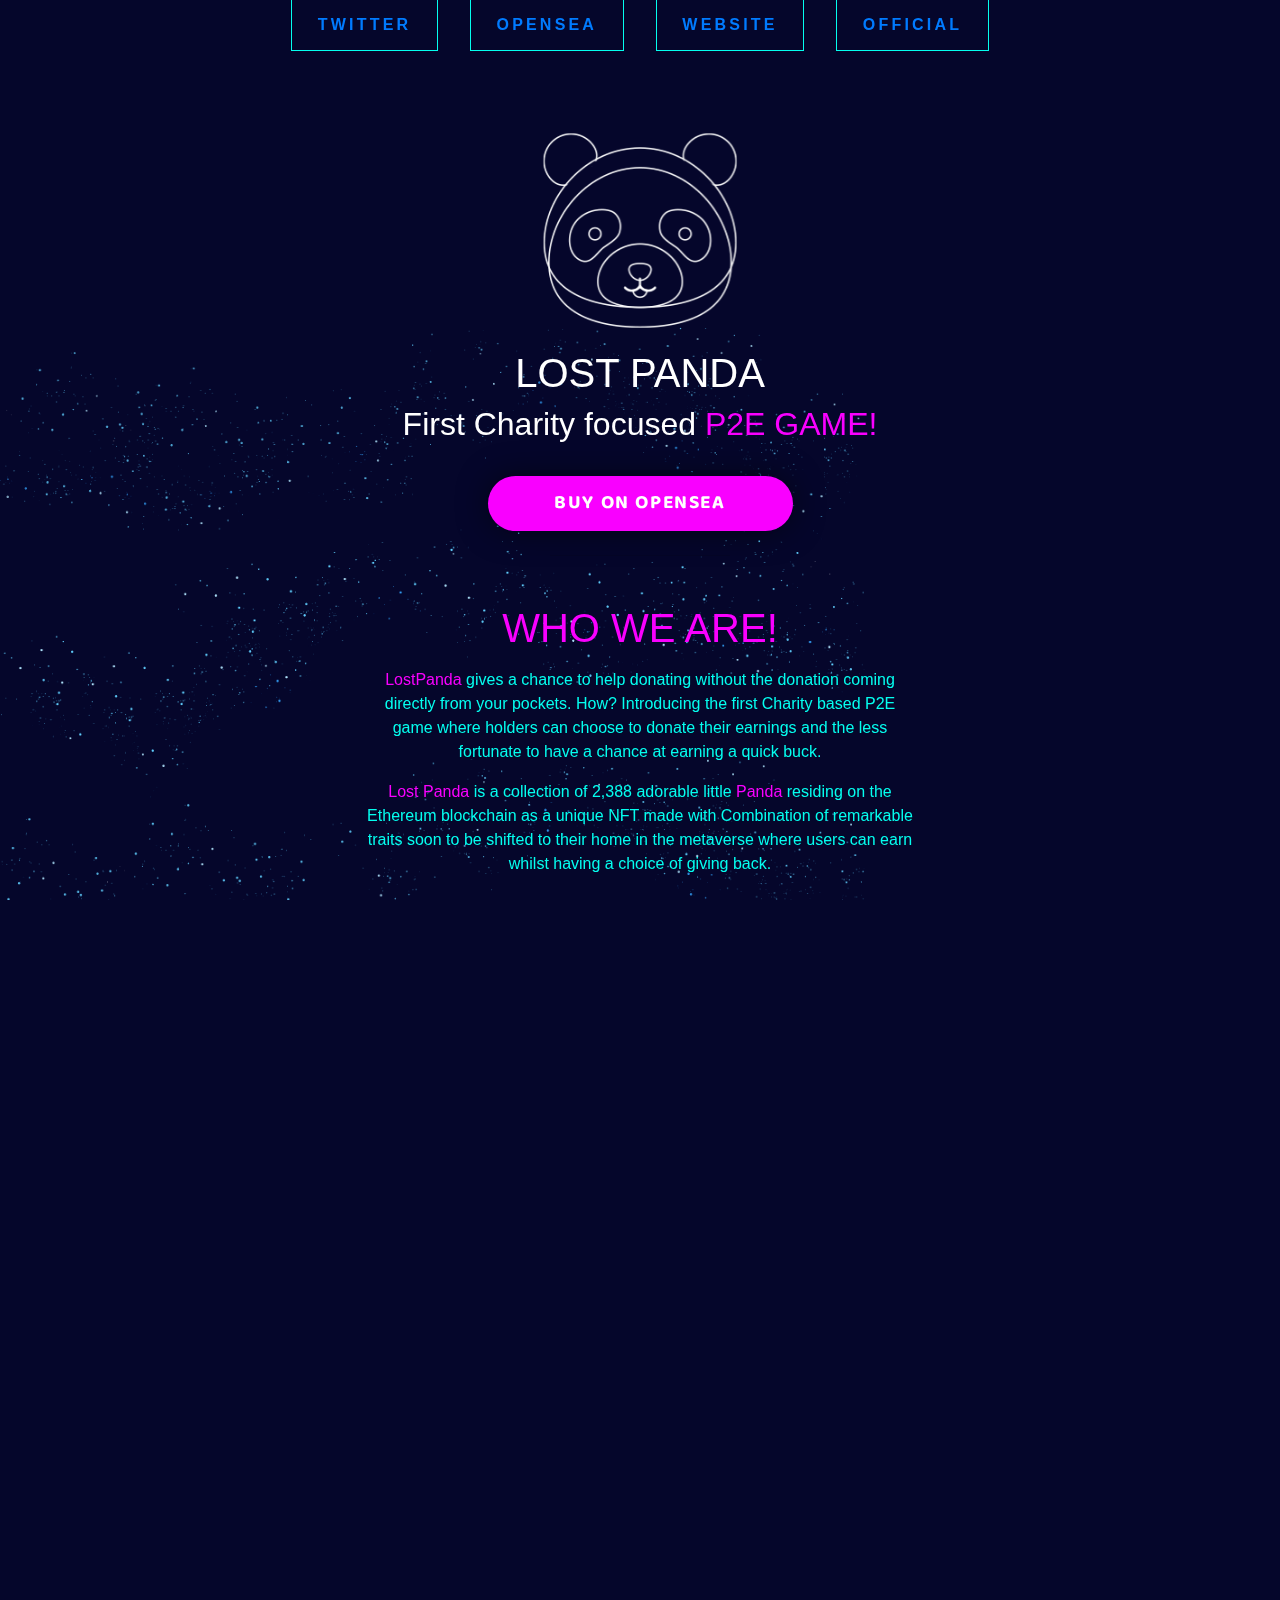
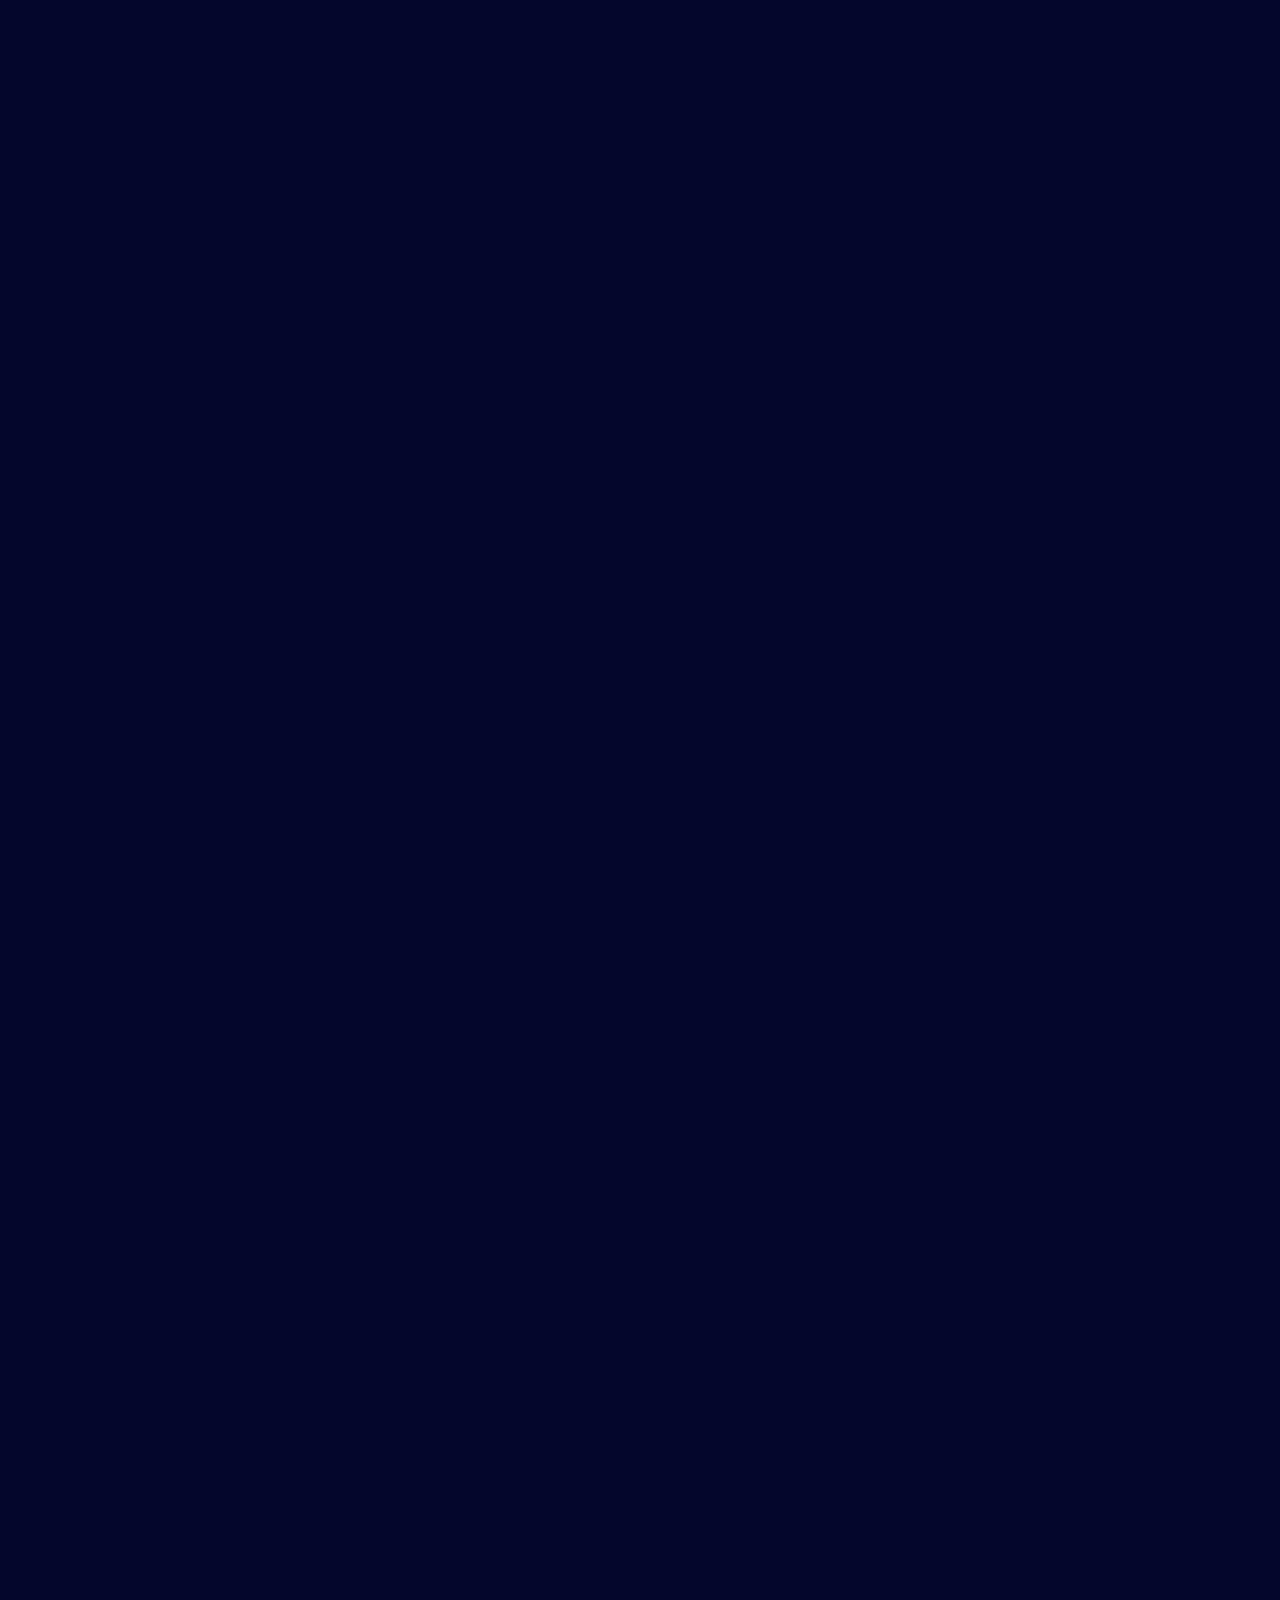
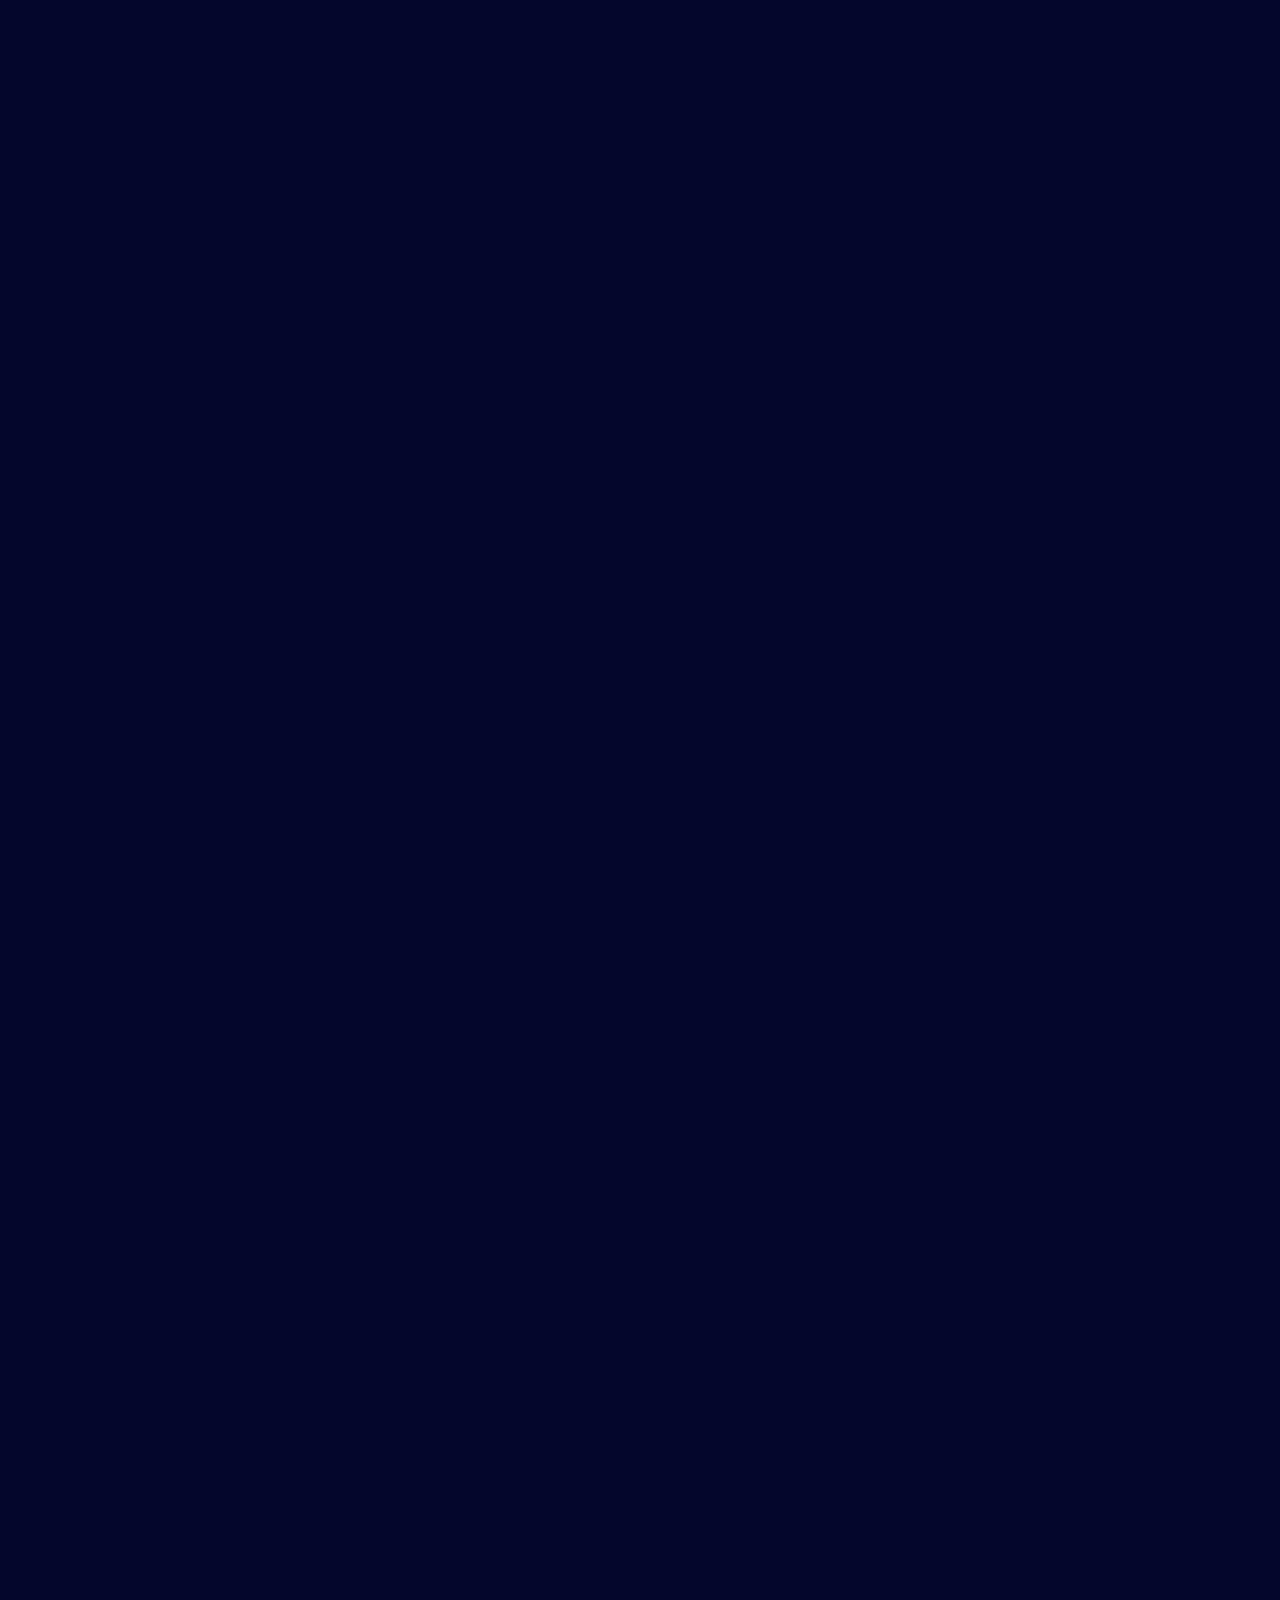
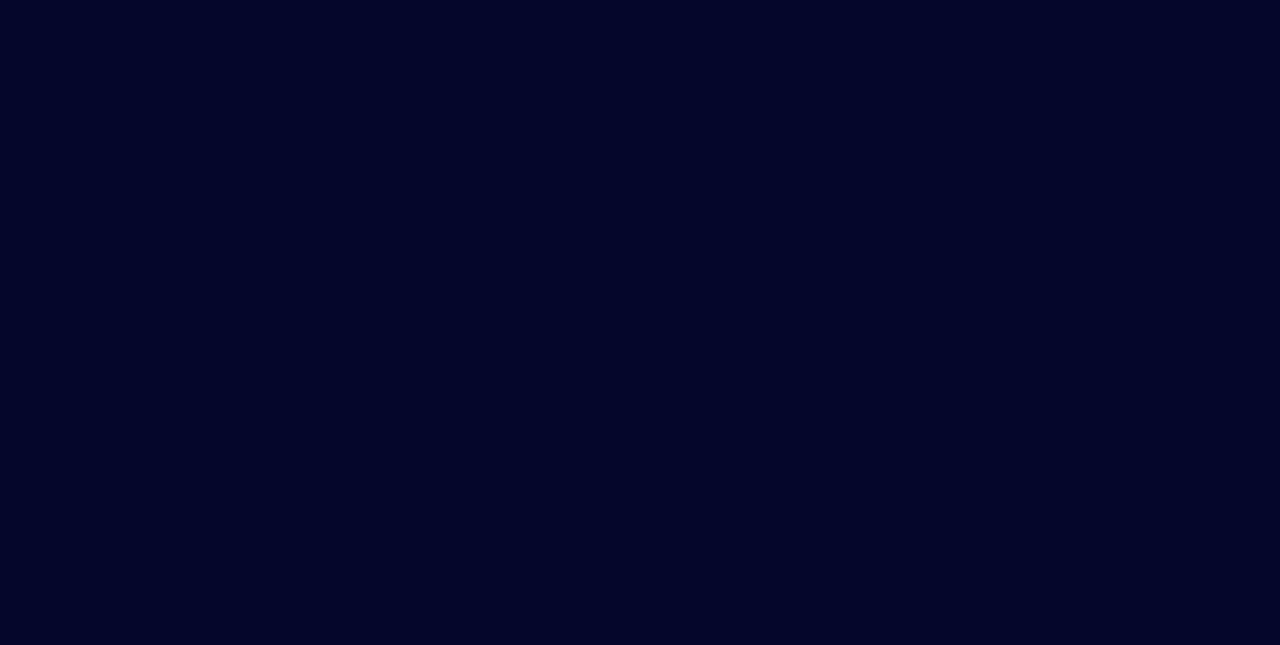
<file: index.html>
<!DOCTYPE html>
<html is='html-page' class="_ssr_" lang="en">

<head>
    <meta charset="utf-8">
    <meta name="viewport" content="width=device-width, initial-scale=1">
    <title>Ment Demo</title>
    <link rel="icon" type="image/png" href="favicon.png">
    <link href="https://fonts.googleapis.com/css?family=Baloo+2:400,600,800|Permanent+Marker|Freckle+Face|Denk+One|Bangers|Big+Shoulders+Text"
          rel="stylesheet">
    <link rel='stylesheet' href='assets/src/bundle-PYFIJIHB.css'>
    <link rel="stylesheet" href="bootstrap.min.css">
</head>
<body is='new-page' class="_ssr_ cs-ey">
<div is='voyagers-header' class="_ssr_ cs-ez">
    <div is='voyagers-menu' class="_ssr_ cq-bq">
        <ul class="cq_bc">
            <li class="cq_bc"><a class="cq_bc" href="#">Twitter</a></li>
            <li class="cq_bc"><a class="cq_bc" href="#">Opensea</a></li>
            <li class="cq_bc"><a class="cq_bc" href="#">Website</a></li>
            <li class="cq_bc"><a class="cq_bc" href="#">Official</a></li>
        </ul>
    </div>
    <div is='voyagers-parallax' id="story" class="_ssr_ cn-af  cq-af cs-fa  cq-ag" id="story">
        <div is='parallax-layer' class="_ssr_ cq-ah  cn-ai"
             style="--cn_aj: 0px;--cn_ak: 1;--cn_al: 0;--cn_am: 0;--cn_an: 0"><img class="cq-ai" src="assets/logo-set-white-WSO6NZSY.png">
            <h1 style="color: #ffffff">Lost Panda</h1>
            <h2 style="color: #ffffff">First Charity focused <span class="cq-al">P2E GAME!</span></h2><a
                    class="cq-am"
                    href="https://opensea.io/collection/villagers-of-xolo">
                <button class="cq-an">Buy on Opensea</button>
            </a>
            <hr class="cq-ao">
            <br><br>
            <h1 style="color: #f900ff;">Who we are!</h1>
            <p class="cq-ar"><em>LostPanda</em> gives a chance to help donating without the donation coming directly from your
                pockets. How? Introducing the first Charity based P2E game where holders can choose to
                donate their earnings and the less fortunate to have a chance at earning a quick buck.</p>
            <p class="cq-ar"><em>Lost Panda</em> is a collection of 2,388 adorable little <em>Panda</em> residing on the Ethereum
                blockchain as a unique NFT made with Combination of remarkable traits soon to be shifted
                to their home in the metaverse where users can earn whilst having a choice of giving back.</p>
            <div is='voyagers-socials' class="_ssr_ cq-at  cs-al"><a href="#"
                                                                     target="_blank">
                <svg width="31" height="26" fill="#fff" xmlns="http://www.w3.org/2000/svg">
                    <path d="M9.31782 20.242c-2.92248-.2375-4.86434-1.7003-5.93411-4.4231.969.1674 1.87636.1531 2.78256-.1046-1.43992-.3715-2.65232-1.0944-3.5841-2.2589-.93178-1.1646-1.39535-2.4985-1.39961-3.99309.47054.17589.91395.36185 1.37054.50674.47337.15195.96836.22575 1.4655.21845-1.69419-1.22804-2.62868-2.83734-2.77286-4.86892-.08954-1.26102.19379-2.45308.84185-3.56417C5.52557 5.79354 9.86665 8.01224 15.1155 8.37409c-.031-.60785-.1-1.18471-.0818-1.75885.0457-1.44737.5694-2.72543 1.5143-3.81793C17.6535 1.51886 19.0554.778519 20.743.620068c1.9767-.185956 3.6775.436222 5.1035 1.810752.1163.11158.2155.14218.3732.10809 1.2797-.27769 2.5097-.74794 3.6481-1.39467.0329-.0186.0667-.03526.1512-.07943-.2235.7167-.5794 1.38517-1.0493 1.97076-.4635.57775-1.0148 1.07932-1.6337 1.48649 1.212-.12862 2.3667-.45753 3.5147-.89607-.2325.30992-.4573.62682-.7023.92668-.6627.8156-1.427 1.54313-2.2744 2.16485-.0505.03143-.0912.07642-.1174.12985-.0262.05343-.0368.11315-.0307.17233.0652 1.96552-.1953 3.9283-.7709 5.8088-.7663 2.5147-1.9864 4.7818-3.6977 6.7832-1.5139 1.7704-3.3058 3.1864-5.3899 4.2278-1.7248.8624-3.55 1.4055-5.4604 1.669-1.091.1547-2.1932.2153-3.29461.1813-2.44186-.0841-4.78371-.6118-6.99728-1.6562C1.39457 23.6938.699612 23.3006 0 22.8977c3.43876.2898 6.53643-.5532 9.31782-2.6557Z"
                          fill="inherit"></path>
                </svg>
            </a><a href="#" target="_blank">
                <svg width="32" height="32" viewBox="0 0 90 90" fill="none" xmlns="http://www.w3.org/2000/svg">
                    <path d="M45 0C20.151 0 0 20.151 0 45C0 69.849 20.151 90 45 90C69.849 90 90 69.849 90 45C90 20.151 69.858 0 45 0ZM22.203 46.512L22.392 46.206L34.101 27.891C34.272 27.63 34.677 27.657 34.803 27.945C36.756 32.328 38.448 37.782 37.656 41.175C37.323 42.57 36.396 44.46 35.352 46.206C35.217 46.458 35.073 46.71 34.911 46.953C34.839 47.061 34.713 47.124 34.578 47.124H22.545C22.221 47.124 22.032 46.773 22.203 46.512ZM74.376 52.812C74.376 52.983 74.277 53.127 74.133 53.19C73.224 53.577 70.119 55.008 68.832 56.799C65.538 61.38 63.027 67.932 57.402 67.932H33.948C25.632 67.932 18.9 61.173 18.9 52.83V52.56C18.9 52.344 19.08 52.164 19.305 52.164H32.373C32.634 52.164 32.823 52.398 32.805 52.659C32.706 53.505 32.868 54.378 33.273 55.17C34.047 56.745 35.658 57.726 37.395 57.726H43.866V52.677H37.467C37.143 52.677 36.945 52.299 37.134 52.029C37.206 51.921 37.278 51.813 37.368 51.687C37.971 50.823 38.835 49.491 39.699 47.97C40.284 46.944 40.851 45.846 41.31 44.748C41.4 44.55 41.472 44.343 41.553 44.145C41.679 43.794 41.805 43.461 41.895 43.137C41.985 42.858 42.066 42.57 42.138 42.3C42.354 41.364 42.444 40.374 42.444 39.348C42.444 38.943 42.426 38.52 42.39 38.124C42.372 37.683 42.318 37.242 42.264 36.801C42.228 36.414 42.156 36.027 42.084 35.631C41.985 35.046 41.859 34.461 41.715 33.876L41.661 33.651C41.553 33.246 41.454 32.868 41.328 32.463C40.959 31.203 40.545 29.97 40.095 28.818C39.933 28.359 39.753 27.918 39.564 27.486C39.294 26.82 39.015 26.217 38.763 25.65C38.628 25.389 38.52 25.155 38.412 24.912C38.286 24.642 38.16 24.372 38.025 24.111C37.935 23.913 37.827 23.724 37.755 23.544L36.963 22.086C36.855 21.888 37.035 21.645 37.251 21.708L42.201 23.049H42.219C42.228 23.049 42.228 23.049 42.237 23.049L42.885 23.238L43.605 23.436L43.866 23.508V20.574C43.866 19.152 45 18 46.413 18C47.115 18 47.754 18.288 48.204 18.756C48.663 19.224 48.951 19.863 48.951 20.574V24.939L49.482 25.083C49.518 25.101 49.563 25.119 49.599 25.146C49.725 25.236 49.914 25.38 50.148 25.56C50.337 25.704 50.535 25.884 50.769 26.073C51.246 26.46 51.822 26.955 52.443 27.522C52.605 27.666 52.767 27.81 52.92 27.963C53.721 28.71 54.621 29.583 55.485 30.555C55.728 30.834 55.962 31.104 56.205 31.401C56.439 31.698 56.7 31.986 56.916 32.274C57.213 32.661 57.519 33.066 57.798 33.489C57.924 33.687 58.077 33.894 58.194 34.092C58.554 34.623 58.86 35.172 59.157 35.721C59.283 35.973 59.409 36.252 59.517 36.522C59.85 37.26 60.111 38.007 60.273 38.763C60.327 38.925 60.363 39.096 60.381 39.258V39.294C60.435 39.51 60.453 39.744 60.471 39.987C60.543 40.752 60.507 41.526 60.345 42.3C60.273 42.624 60.183 42.93 60.075 43.263C59.958 43.578 59.85 43.902 59.706 44.217C59.427 44.856 59.103 45.504 58.716 46.098C58.59 46.323 58.437 46.557 58.293 46.782C58.131 47.016 57.96 47.241 57.816 47.457C57.609 47.736 57.393 48.024 57.168 48.285C56.97 48.555 56.772 48.825 56.547 49.068C56.241 49.437 55.944 49.779 55.629 50.112C55.449 50.328 55.251 50.553 55.044 50.751C54.846 50.976 54.639 51.174 54.459 51.354C54.144 51.669 53.892 51.903 53.676 52.11L53.163 52.569C53.091 52.641 52.992 52.677 52.893 52.677H48.951V57.726H53.91C55.017 57.726 56.07 57.339 56.925 56.61C57.213 56.358 58.482 55.26 59.985 53.604C60.039 53.541 60.102 53.505 60.174 53.487L73.863 49.527C74.124 49.455 74.376 49.644 74.376 49.914V52.812V52.812Z"
                          fill="white"></path>
                </svg>
            </a><a href="#" target="_blank">
                <svg width="33" height="25" fill="#fff" xmlns="http://www.w3.org/2000/svg">
                    <path d="M32.9487 15.7856v5.0453c-2.3284 1.8775-4.9612 3.1816-7.8021 4.0959-.2035.0642-.5859.0336-.6777-.0994-.5492-.7767-1.0373-1.5962-1.5681-2.4371l2.5426-1.3194c-.332-.7201-.742-.5091-1.1474-.3394-1.9968.8487-4.1225 1.3547-6.2876 1.4968-2.9882.179-5.9773-.3348-8.73387-1.5014-.42988-.1789-.86589-.3822-1.15197.3578.67313.3302 1.31872.6742 1.98884.9662.4314.1896.5277.422.2799.821-.335.5397-.67006 1.0825-.98214 1.6359-.27384.4831-.61194.5657-1.14585.3868-2.46694-.8269-4.79886-2.0117-6.92098-3.5164-.2616-.1865-.458948-.4586-.679244-.7002v-5.1982c.078756-.2357.142121-.4762.189698-.7201C1.38364 10.7342 2.80027 7.03582 4.91144 3.57902c.44824-.73386.98521-1.27048 1.81286-1.51816 1.51147-.45102 3.01989-.9051 4.5222-1.375993.7389-.235447 1.2346-.058116 1.4671.707853.2081.68799.667.7889 1.3493.76444 1.8022-.07186 3.6089-.08256 5.4095 0 .7389.03058 1.2346-.04891 1.4457-.82405.1958-.717044.6808-.869938 1.3524-.655895 1.6476.522875 3.3151.989195 4.9398 1.576285.5084.21297.9412.57355 1.2423 1.03505 1.8922 2.81856 3.2201 5.97678 3.9102 9.30015.2234 1.0503.3947 2.1267.5859 3.1969Zm-7.7715-1.7705c-.1025-1.7077-1.2361-3.0715-2.7537-3.235-1.357-.1529-2.7216.8485-2.9832 2.385-.1226.7948-.0453 1.6076.2249 2.3652.3977 1.1007 1.3156 1.7505 2.5303 1.7505 1.178 0 2.0286-.6283 2.5151-1.6817.2249-.4923.3136-1.0534.4666-1.584Zm-10.8481.026c.0184-2.2933-1.949-3.8482-3.8827-3.0577-1.15045.4678-1.93067 1.7643-1.89395 3.1479.03671 1.3837.88118 2.6129 2.08055 3.018 1.8649.6254 3.6793-.8989 3.6961-3.1082Z"
                          fill="inherit"></path>
                </svg>
            </a><a href="#" target="_blank">
                <svg width="32" height="32" viewBox="0 0 32 32" fill="#fff" xmlns="http://www.w3.org/2000/svg">
                    <path d="M16.4678 31.8397C7.905 31.7866 0.92059 25.0101 0.929696 16.2181C0.93151 14.1448 1.34882 12.0928 2.15698 10.1834C2.96515 8.27409 4.14776 6.54604 5.63498 5.10141C7.1222 3.65677 8.88385 2.52486 10.8159 1.77249C12.7479 1.02013 14.8111 0.662597 16.8837 0.721002C24.976 0.924372 32.1061 7.49291 31.9983 16.4427C31.8936 25.0602 25.0625 31.7654 16.4678 31.8397ZM5.71496 16.6097C4.57518 14.6367 3.40807 13.8642 1.86762 14.0752C0.198159 23.6973 8.68054 31.9945 17.5454 30.9974L16.7865 29.7924L17.1781 29.6755C17.6683 28.7649 17.0582 27.9818 16.8745 27.1227C17.7184 26.4292 18.3088 25.6415 17.7609 24.4288C17.6683 24.5687 17.5669 24.7025 17.4574 24.8295C17.3404 24.9343 17.2161 25.0307 17.0855 25.1179C17.8717 22.6152 16.8791 20.7332 14.3537 20.0108C15.8061 18.0758 17.3238 16.2166 18.7064 14.2436L18.5804 14.1146L11.7979 19.3916C11.6704 17.3944 10.5549 16.5384 8.80196 16.3168H10.4395C10.6717 16.1498 10.5154 15.9206 10.4395 15.6824C10.1755 14.8188 9.5957 14.2163 8.84596 13.761C7.70769 13.0689 5.56471 13.3831 5.11244 14.3757C5.99877 15.8812 6.00334 15.8933 5.97906 16.5596L5.71496 16.6097ZM19.9236 13.1312C19.9433 13.5576 20.3015 13.7048 20.7507 13.7929C20.8039 14.2148 20.857 14.6276 20.9025 15.0449C22.2183 14.406 22.7237 13.5045 22.3883 12.3662C22.8163 11.9428 23.2989 11.5315 23.7026 11.0565C24.3993 10.243 24.9168 9.34755 24.7407 8.22445C24.6194 8.12678 24.4768 8.05898 24.3244 8.02655C24.172 7.99413 24.0141 7.99798 23.8635 8.03778C23.0461 8.19066 22.2909 8.57826 21.6902 9.15326C21.2227 9.59643 20.7614 10.0457 20.2985 10.4904C19.573 9.89239 18.6002 10.4281 17.7669 11.8563L19.1329 12.0763L19.0115 12.4528L19.9236 13.1312Z"
                          fill="inherit"></path>
                </svg>
            </a></div>
            <!-- slot2 --></div>
        <div is='parallax-layer' class="_ssr_ cq-aw  cn-ai"
             style="--cn_aj: -4px;--cn_ak: 1.4;--cn_al: 0;--cn_am: 0;--cn_an: -4"><!--  --></div>
    </div><!-- slot1 -->
</div>


<section class="cs-fb">
    <!--<div is='voyagers-scroll' class="_ssr_ cq-bs  cq-bt">
        <div class="cq-bu inner cq_bs"><h2 class="cq_bs">Crash-landing into unfamiliar terrain</h2>
            <p class="cq_bs">The village is a settlement of the survivors that crash landed on the planet XOLO, after
                fleeing a natural disaster that threatened planet Earth. XOLO is inhabited by a variety of aggressive
                creatures, so the Villagers had to adapt quickly. To survive they will need to use the land to create
                weapons, shelter and armor.</p>
            <h2 class="cq_bs">Exploring the neighborhood ...</h2>
            <p class="cq_bs">The dome is an advanced laser technology that creates a protective biosphere over the
                Village, protecting it against ceaseless attacks from the dangerous species that roam the planet, as
                well as the inhospitable climate, with small asteroids and space debris assaulting the planet.</p>
            <p class="cq_bs">The Villagers created houses and buildings from materials scoured from the land and
                salvaged vehicles and technology from the ship. The village was established around the crash site,
                allowing Villagers to make the most of the little tech they could repurpose. But the planet's other
                inhabitants attack mercilessly ...</p>
            <h2 class="cq_bs">So, whose side are you on?</h2>
            <p class="cq_bs">Each species has many unique interchangeable traits in the main set, as well as a shared
                set of weapons that can go to any of them.</p></div>
    </div>-->
    <!--<voyagers-slider class="_ssr_ cq-cs cs-fd">
        <div is='scroll-slider' class="_ssr_ cq-cu  ref&#45;&#45;slider">
            <div class="track cl_af  ref&#45;&#45;track">
                <div is='voyagers-slider-species' class="_ssr_ cq-cc cq-cz  cq-cd" slot="slide">
                    <div class="cq-ce"><img class="cq-dc" src="assets/icon-voyagers-CIXNGBHE.png" slot="icon">
                        &lt;!&ndash; slot7 &ndash;&gt;
                        <div class="cq-cg"><h1 class="cq-ch">Villagers</h1>
                            <div is='voyagers-icon-stars' class="_ssr_ cq-ci"></div>
                        </div>
                        <p slot="description">After losing the majority of their equipment and weapons in the crash,
                            Villagers are forced to use the resources of Planet XOLO to create new armor and weapons.
                            Many various armors are created that resemble animals from Earth to honor the planet that we
                            once called home. Some Villagers are lucky enough to salvage some of the leftover gear and
                            weapons from the crash.</p>&lt;!&ndash; slot5 &ndash;&gt;</div>
                    <img src="assets/slider-voyager-XF73O7II.png" slot="image">&lt;!&ndash; slot6 &ndash;&gt;
                    <div class="cq-cl"></div>
                    <div class="cq-cm"></div>
                    <div class="cq-cn"></div>
                    <div class="cq-co"></div>
                </div>
                <div is='voyagers-slider-species' class="_ssr_ cq-cc cq-dd  cq-cd" slot="slide">
                    <div class="cq-ce"><img class="cq-dg" src="assets/icon-apes-CX532MFS.png" slot="icon">
                        &lt;!&ndash; slot10 &ndash;&gt;
                        <div class="cq-cg"><h1 class="cq-ch">Apes</h1>
                            <div is='voyagers-icon-stars' class="_ssr_ cq-ci">
                                <svg width="35" height="32" fill="none" xmlns="http://www.w3.org/2000/svg">
                                    <path d="m17.5251 0 3.9346 12.1096h12.7328l-10.301 7.4841 3.9346 12.1095-10.301-7.4841-10.30099 7.4841 3.93459-12.1095L.85774 12.1096H13.5905L17.5251 0Z"
                                          fill="#fff"></path>
                                </svg>
                            </div>
                        </div>
                        <p slot="description">Thanks to rapidly advancing neuro technology on Earth, humans were able to
                            quickly advance the intellectual development of apes. Many of these apes were included on
                            the voyage to the new planet because of their unique skills, strength and creativity.</p>
                        &lt;!&ndash; slot8 &ndash;&gt;</div>
                    <img src="assets/slider-ape-HLGDPASC.png" slot="image">&lt;!&ndash; slot9 &ndash;&gt;
                    <div class="cq-cl"></div>
                    <div class="cq-cm"></div>
                    <div class="cq-cn"></div>
                    <div class="cq-co"></div>
                </div>
                <div is='voyagers-slider-species' class="_ssr_ cq-cc cq-dh  cq-cd" slot="slide">
                    <div class="cq-ce"><img class="cq-dk" src="assets/icon-mutants-P6EXI2XE.png" slot="icon">
                        &lt;!&ndash; slot13 &ndash;&gt;
                        <div class="cq-cg"><h1 class="cq-ch">Rabid</h1>
                            <div is='voyagers-icon-stars' class="_ssr_ cq-ci">
                                <svg width="35" height="32" fill="none" xmlns="http://www.w3.org/2000/svg">
                                    <path d="m17.5251 0 3.9346 12.1096h12.7328l-10.301 7.4841 3.9346 12.1095-10.301-7.4841-10.30099 7.4841 3.93459-12.1095L.85774 12.1096H13.5905L17.5251 0Z"
                                          fill="#fff"></path>
                                </svg>
                                <svg width="35" height="32" fill="none" xmlns="http://www.w3.org/2000/svg">
                                    <path d="m17.5251 0 3.9346 12.1096h12.7328l-10.301 7.4841 3.9346 12.1095-10.301-7.4841-10.30099 7.4841 3.93459-12.1095L.85774 12.1096H13.5905L17.5251 0Z"
                                          fill="#fff"></path>
                                </svg>
                            </div>
                        </div>
                        <p slot="description">Some villagers get covered in radioactive waste upon crash landing of the
                            spaceship. The villagers then turn into rabid and have their own special abilities and
                            unique skills. The rabid are still part of the village but have mutated bodies and
                            armor.</p>&lt;!&ndash; slot11 &ndash;&gt;</div>
                    <img src="assets/slider-mutant-2YNNDMGC.png" slot="image">&lt;!&ndash; slot12 &ndash;&gt;
                    <div class="cq-cl"></div>
                    <div class="cq-cm"></div>
                    <div class="cq-cn"></div>
                    <div class="cq-co"></div>
                </div>
                <div is='voyagers-slider-species' class="_ssr_ cq-cc cq-dl  cq-cd" slot="slide">
                    <div class="cq-ce"><img class="cq-do" src="assets/icon-aliens-2KJKQT2U.png" slot="icon">
                        &lt;!&ndash; slot16 &ndash;&gt;
                        <div class="cq-cg"><h1 class="cq-ch">Aliens</h1>
                            <div is='voyagers-icon-stars' class="_ssr_ cq-ci">
                                <svg width="35" height="32" fill="none" xmlns="http://www.w3.org/2000/svg">
                                    <path d="m17.5251 0 3.9346 12.1096h12.7328l-10.301 7.4841 3.9346 12.1095-10.301-7.4841-10.30099 7.4841 3.93459-12.1095L.85774 12.1096H13.5905L17.5251 0Z"
                                          fill="#fff"></path>
                                </svg>
                                <svg width="35" height="32" fill="none" xmlns="http://www.w3.org/2000/svg">
                                    <path d="m17.5251 0 3.9346 12.1096h12.7328l-10.301 7.4841 3.9346 12.1095-10.301-7.4841-10.30099 7.4841 3.93459-12.1095L.85774 12.1096H13.5905L17.5251 0Z"
                                          fill="#fff"></path>
                                </svg>
                                <svg width="35" height="32" fill="none" xmlns="http://www.w3.org/2000/svg">
                                    <path d="m17.5251 0 3.9346 12.1096h12.7328l-10.301 7.4841 3.9346 12.1095-10.301-7.4841-10.30099 7.4841 3.93459-12.1095L.85774 12.1096H13.5905L17.5251 0Z"
                                          fill="#fff"></path>
                                </svg>
                            </div>
                        </div>
                        <p slot="description">The planet is inhabited by another intelligent species. In order to learn
                            from each other’s species and maintain peace, the village exchanges a certain number of
                            their villagers for the same amount from the alien species. The aliens are slightly larger
                            than humans and have energy weapons and advanced technologies.</p>&lt;!&ndash; slot14 &ndash;&gt;</div>
                    <img src="assets/slider-alien-MLMYPY5N.png" slot="image">&lt;!&ndash; slot15 &ndash;&gt;
                    <div class="cq-cl"></div>
                    <div class="cq-cm"></div>
                    <div class="cq-cn"></div>
                    <div class="cq-co"></div>
                </div>&lt;!&ndash; slot4 &ndash;&gt;</div>
            <button class="cq-cv" tabindex="-1" aria-hidden="true" slot="nav"><img
                    src="assets/slider-arrow-left-5RCKXUOC.png"></button>
            <button class="cq-cx" tabindex="-1" aria-hidden="true" slot="nav"><img
                    src="assets/slider-arrow-right-USLIZU3M.png"></button>&lt;!&ndash; slot3 &ndash;&gt;</div>
    </voyagers-slider>-->

    <div is='voyagers-xray' id="anatomy" class="_ssr_ cs-fe  cq-dq" id="anatomy">
        <header class="cq-dr cq_dp"><h2 class="cq-ds cq_dp">Minting</h2>
            <article class="postcard dark blue">
                <div class="postcard__text">
                    <div class="postcard__subtitle small">
                        <span style="color: #F721F8FF; font-size: 30px">Total Minted 0/2383</span>
                    </div>
                    <div class="row mx-auto">
                        <span style="font-size: 25px; margin-bottom: 20px;">0.05 Eth + Gas fee <br> Max 5 per transaction</span>
                    </div>
                    <div class="row mx-auto">
                        <form class="form" action="#">
                            <div class="form__wrap">
                                <div class="form__row">
                                    <div class="form__field" style="margin-bottom: 20px">
                                        <button class="form__btn-add input-wrap-left" type="button">-</button>
                                        <input class="form__input mint-input" type="number" name="#" id="#" value="1">
                                        <button class="form__btn-add input-wrap-right" type="button">+</button>
                                    </div>
                                    <button class="form__btn-value input-five-button" type="button">1</button>
                                    <button class="form__btn-value input-ten-button" type="button">3</button>
                                    <button class="form__btn-value input-twenty-button" type="button">5</button>
                                </div>
                                <button class="form__btn js-popup-open mb-4" type="button" style="margin-top: 20px">
                                    Connect wallet
                                </button>
                                <button class="form__btn mint-button" type="button">MINT NOW</button>
                            </div>
                        </form>
                    </div>
                </div>
            </article>
        </header>
    </div>
</section>


<section class="cs-ff">
    <voyagers-roadmap id="roadmap" class="_ssr_ cs-dd" id="roadmap"><img class="cs-df cs_dd"
                                                                         src="assets/roadmap-start-4NC2QSXI.png">
        <div class="cs-dg cs_dd">
            <div class="cs-dh cs_dd"></div>
        </div>
        <div class="row cs_dd">
            <div class="cs-dj cs_dd col-md-2">
                <div class="stop cs_dd">10%</div>
            </div>
            <div class="cs-dl cs_dd col-md-10"><span class="title cs_dd">Lost Panda’s Launch</span><span
                    class="description cs_dd">* Launch of Lost Panda on All Socials & Official Website Launch<br>* Whitelist spot giveaways<br>* Portion of the collection will be held for promotion / Giveaway</span></div>
        </div>
        <div class="row cs_dd">
            <div class="cs-dp cs_dd col-md-2">
                <div class="stop cs_dd">30%</div>
            </div>
            <div class="cs-dr cs_dd col-md-8"><span class="title cs_dd">Lost Panda Finds its Home ( Mint Phase )</span>
                <span class="description cs_dd">* 2,388 Lost Panda will be minted by our community<br>* Lost Panda goes live on secondary market (opensea)<br>Lost Panda will be launched on Rarity.Tools Post mint</span>
            </div>
        </div>
        <div class="row cs_dd">
            <div class="cs-dv cs_dd col-md-2">
                <div class="stop cs_dd">50%</div>
            </div>
            <div class="cs-dx cs_dd col-md-8"><span class="title cs_dd">Lost Panda fulfils its duties</span><span
                    class="description cs_dd">* Donate 25% of mint proceedings to charity in collaboration with Ukraine<br>* Donate 15% to Global Wildlife Preserves<br>* Unique NFT holders will be sent a plush toy Panda as token of donation<br>* Sneak Peak of our Lost Panda P2E game prototype</span>
            </div>
        </div>
        <div class="row cs_dd">
            <div class="cs-dv cs_dd col-md-2">
                <div class="stop cs_dd">75%</div>
            </div>
            <div class="cs-dx cs_dd col-md-8"><span class="title cs_dd">Increase Area of Reach</span><span
                    class="description cs_dd">* Collab with other P2E NFT project ( top secret )<br>* Introduce Lost Panda P2E Game<br>* Introduce $bamboo Token ( earned whilst playing Lost Panda )<br>* Get lost panda on billboards in NYC, London & Hong Kong</span>
            </div>
        </div>
        <div class="row cs_dd">
            <div class="cs-dv cs_dd col-md-2">
                <div class="stop cs_dd">100%</div>
            </div>
            <div class="cs-dx cs_dd col-md-8"><span class="title cs_dd">Give Back to the Community</span><span
                    class="description cs_dd">* Giveaways & Airdrops to our holders<br>* Introduce Lost Panda P2E Game<br>* Merch drop for holders & Supporters<br>* We will buy land in sandbox for our lost panda to finally reside at a home in the
metaverse</span>
            </div>
        </div>
    </voyagers-roadmap>
</section>


<div is='voyagers-team' class="_ssr_ cs-bt cs-fh  cs-bu">
    <div is='voyagers-skew-heading' id="team" class="_ssr_ cs-af" id="team"><h1>The brains<!-- slot17 --></h1></div>
    <div is='voyagers-skew-heading' class="_ssr_ cs-af"><h1>behind Your Collection<!-- slot18 --></h1></div>
    <div class="cs-bx grid">
        <div is='voyagers-team-item' class="_ssr_ cs-bm" name="TonySparkOG" role="Founder">
            <div is='voyagers-round-image' class="_ssr_ cs-ai cs-bz  cs-aj"><!--  --></div><!-- slot19 -->
            <div class="cs-bq"><p class="cs-br">Blockchain expert</p>
                <p class="cs-bs">Expert in blockchain technology with past experiences working for top tech
                    companies helping build projects & consulting clients</p></div>
        </div>
        <div is='voyagers-team-item' class="_ssr_ cs-bm" name="DNP3" role="Project Manager">
            <div is='voyagers-round-image' class="_ssr_ cs-ai cs-cb  cs-aj"><!--  --></div><!-- slot20 -->
            <div class="cs-bq"><p class="cs-br">Wildlife artist</p>
                <p class="cs-bs">From Ukraine with a burning desire to make a change for the better <br><br><br><br><br></p></div>
        </div>
        <div is='voyagers-team-item' class="_ssr_ cs-bm" name="SneakyBroArt" role="Artists">
            <div is='voyagers-round-image' class="_ssr_ cs-ai cs-cd  cs-aj"><!--  --></div><!-- slot21 -->
            <div class="cs-bq"><p class="cs-br">NFT Enthusiast & game creator</p>
                <p class="cs-bs">NFT advisor & expert. Past experience of working in gaming industry<br></p></div>
        </div>
        <div is='voyagers-team-item' class="_ssr_ cs-bm" name="KryptoRick" role="Team Manager">
            <div is='voyagers-round-image' class="_ssr_ cs-ai cs-cf  cs-aj"><!--  --></div><!-- slot22 -->
            <div class="cs-bq"><p class="cs-br">Founder</p>
                <p class="cs-bs">Firm believer of bringing NFTs to life & make the real change moving forward<br><br><br><br></p></div>
        </div>
    </div>
    <!--<voyagers-faq id="faq" class="_ssr_ cs-cv" id="faq">
        <div is='voyagers-skew-heading' class="_ssr_ cs-cw  cs-af"><h1>FAQs&lt;!&ndash; slot27 &ndash;&gt;</h1></div>
        <voyagers-faq-item class="_ssr_ ref&#45;&#45;item1 cs-cq">
            <div class="cs-cr"><h5 class="cs-cs">When is your collection name mint?</h5></div>&lt;!&ndash;  &ndash;&gt;
        </voyagers-faq-item>
        <voyagers-faq-item class="_ssr_ ref&#45;&#45;item2 cs-cq">
            <div class="cs-cr"><h5 class="cs-cs">What Blockchain network will they be on?</h5></div>&lt;!&ndash;  &ndash;&gt;
        </voyagers-faq-item>
        <voyagers-faq-item class="_ssr_ ref&#45;&#45;item3 cs-cq">
            <div class="cs-cr"><h5 class="cs-cs">How many different Villager traits are there?</h5></div>&lt;!&ndash;  &ndash;&gt;
        </voyagers-faq-item>
        <voyagers-faq-item class="_ssr_ ref&#45;&#45;item4 cs-cq">
            <div class="cs-cr"><h5 class="cs-cs">When will your collection name be revealed?</h5></div>&lt;!&ndash;  &ndash;&gt;
        </voyagers-faq-item>
        <voyagers-faq-item class="_ssr_ ref&#45;&#45;item5 cs-cq">
            <div class="cs-cr"><h5 class="cs-cs">When will the first game be released?</h5></div>&lt;!&ndash;  &ndash;&gt;
        </voyagers-faq-item>
        <voyagers-faq-item class="_ssr_ ref&#45;&#45;item6 cs-cq">
            <div class="cs-cr"><h5 class="cs-cs">How can I get a Villager NFT?</h5></div>&lt;!&ndash;  &ndash;&gt;</voyagers-faq-item>
    </voyagers-faq>-->

            <div class="row">
                <!-- ***** FAQ Start ***** -->
                <div class="col-md-6 offset-md-3">
                    <div class="faq-title text-center pb-3">
                        <h2>FAQ</h2>
                    </div>
                </div>
                <div class="col-md-6 offset-md-3">
                    <div class="faq" id="accordion">
                        <div class="card">
                            <div class="card-header" id="faqHeading-1">
                                <div class="mb-0">
                                    <h5 class="faq-title" data-toggle="collapse" data-target="#faqCollapse-1" data-aria-expanded="true" data-aria-controls="faqCollapse-1">
                                        <span class="badge">1</span>When Will it be released??
                                    </h5>
                                </div>
                            </div>
                            <div id="faqCollapse-1" class="collapse show" aria-labelledby="faqHeading-1" data-parent="#accordion">
                                <div class="card-body">
                                    <p>Date is TBA. Please regularly check announcements on Discord or Twitter</p>
                                </div>
                            </div>
                        </div>
                        <div class="card">
                            <div class="card-header" id="faqHeading-2">
                                <div class="mb-0">
                                    <h5 class="faq-title" data-toggle="collapse" data-target="#faqCollapse-2" data-aria-expanded="false" data-aria-controls="faqCollapse-2">
                                        <span class="badge">2</span> What is the Pre-Sale & Public mint price?
                                    </h5>
                                </div>
                            </div>
                            <div id="faqCollapse-2" class="collapse" aria-labelledby="faqHeading-2" data-parent="#accordion">
                                <div class="card-body">
                                    <p>Pre-Sale : 0.03 Public Sale : 0.05</p>
                                </div>
                            </div>
                        </div>
                        <div class="card">
                            <div class="card-header" id="faqHeading-3">
                                <div class="mb-0">
                                    <h5 class="faq-title" data-toggle="collapse" data-target="#faqCollapse-3" data-aria-expanded="false" data-aria-controls="faqCollapse-3">
                                        <span class="badge">3</span>Will it be delayed or revealed instantly?
                                    </h5>
                                </div>
                            </div>
                            <div id="faqCollapse-3" class="collapse" aria-labelledby="faqHeading-3" data-parent="#accordion">
                                <div class="card-body">
                                    <p>You will be able to see your NFT right after Mint. There is no Reveal.</p>
                                </div>
                            </div>
                        </div>
                        <div class="card">
                            <div class="card-header" id="faqHeading-4">
                                <div class="mb-0">
                                    <h5 class="faq-title" data-toggle="collapse" data-target="#faqCollapse-4" data-aria-expanded="false" data-aria-controls="faqCollapse-4">
                                        <span class="badge">4</span> How do I mint Lost Panda?
                                    </h5>
                                </div>
                            </div>
                            <div id="faqCollapse-4" class="collapse" aria-labelledby="faqHeading-4" data-parent="#accordion">
                                <div class="card-body">
                                    <p>Step-by-step guide is posted on discord under #howtomint section</p>
                                </div>
                            </div>
                        </div>
                        <div class="card">
                            <div class="card-header" id="faqHeading-5">
                                <div class="mb-0">
                                    <h5 class="faq-title" data-toggle="collapse" data-target="#faqCollapse-5" data-aria-expanded="false" data-aria-controls="faqCollapse-5">
                                        <span class="badge">5</span> Will there be a whitelist?
                                    </h5>
                                </div>
                            </div>
                            <div id="faqCollapse-5" class="collapse" aria-labelledby="faqHeading-5" data-parent="#accordion">
                                <div class="card-body">
                                    <p> Yes portion of the collection will be available for whitelist.</p>
                                </div>
                            </div>
                        </div>
                        <div class="card">
                            <div class="card-header" id="faqHeading-6">
                                <div class="mb-0">
                                    <h5 class="faq-title" data-toggle="collapse" data-target="#faqCollapse-6" data-aria-expanded="false" data-aria-controls="faqCollapse-6">
                                        <span class="badge">6</span> Why are royalties 10%?
                                    </h5>
                                </div>
                            </div>
                            <div id="faqCollapse-6" class="collapse" aria-labelledby="faqHeading-6" data-parent="#accordion">
                                <div class="card-body">
                                    <p> We keep 10% for game development & maintenance purposes.</p>
                                </div>
                            </div>
                        </div>
                    </div>
                </div>
            </div>


    <div is='voyagers-footer' class="_ssr_ cs-cp  cs-ay">
        <div class="cs-az"><a href="https://twitter.com/JRNYclub" target="_blank"><img class="cs-bb"
                                                                                       src="assets/logo-twitter-2UKCF5AN.svg"></a><a
                href="https://opensea.io/collection/villagers-of-xolo" target="_blank"><img class="cs-bd"
                                                                                            src="assets/logo-opensea-34H2NHEN.png"></a><a
                href="https://discord.gg/planetxolo" target="_blank"><img class="cs-bf"
                                                                          src="assets/logo-discord-P4OTW3ZC.svg"></a><a
                href="https://jrny.club/" target="_blank"><img class="cs-bh"
                                                               src="assets/logo-jrny-vector-YSJWSZCX.svg"></a></div>
        <p class="cs-bi">Created by <a class="cs-bj" href="https://clucoin.com/" target="_blank">CLU Production
            House</a><a class="cs-bk" href="https://clucoin.com/" target="_blank"><img class="cs-bl"
                                                                                       src="assets/clucoin-64x64-2SPRW6NX.png"></a>
        </p></div>
</div>


<script src="https://code.jquery.com/jquery-3.2.1.slim.min.js"
        integrity="sha384-KJ3o2DKtIkvYIK3UENzmM7KCkRr/rE9/Qpg6aAZGJwFDMVNA/GpGFF93hXpG5KkN"
        crossorigin="anonymous"></script>
<script src="https://cdn.jsdelivr.net/npm/popper.js@1.12.9/dist/umd/popper.min.js"
        integrity="sha384-ApNbgh9B+Y1QKtv3Rn7W3mgPxhU9K/ScQsAP7hUibX39j7fakFPskvXusvfa0b4Q"
        crossorigin="anonymous"></script>
<script src="https://cdn.jsdelivr.net/npm/bootstrap@4.0.0/dist/js/bootstrap.min.js"
        integrity="sha384-JZR6Spejh4U02d8jOt6vLEHfe/JQGiRRSQQxSfFWpi1MquVdAyjUar5+76PVCmYl"
        crossorigin="anonymous"></script>
</body>

</html>
</file>
<file: assets/src/bundle-PYFIJIHB.css>
/* styles:src/reset.imba */
*, *::before, *::after, :root {
    margin: 0rem;
    padding: 0rem;
    box-sizing: border-box;
    transform-style: inherit
}

img {
    max-width: 100%
}

* {
    scrollbar-width: none
}

/* chunk:end */
/* styles:src/typography.imba */
html, body {
    font-family: "Baloo 2", sans-serif
}

h1, h2, h3, h4, h5, h6, p {
    font-family: inherit
}

h1 {
    font-size: clamp(1rem, -.5rem + 6.6667vw, 3rem);
    text-transform: uppercase;
    font-weight: 800;
    color: hsla(298.59, 100%, 50%, 100%)
}

h2 {
    font-size: clamp(.8rem, -.1rem + 4vw, 2rem);
    font-weight: 800;
    color: hsla(176.4, 99.21%, 50.59%, 100%)
}

h3 {
    font-size: clamp(.75rem, -.0375rem + 3.5vw, 1.8rem);
    color: hsla(176.4, 99.21%, 50.59%, 100%)
}

h4 {
    font-size: clamp(.75rem, .1125rem + 2.8333vw, 1.6rem);
    color: hsla(176.4, 99.21%, 50.59%, 100%)
}

h5 {
    font-size: clamp(.75rem, .2625rem + 2.1667vw, 1.4rem);
    color: hsla(176.4, 99.21%, 50.59%, 100%)
}

h6 {
    font-size: clamp(.75rem, .4125rem + 1.5vw, 1.2rem);
    color: hsla(176.4, 99.21%, 50.59%, 100%)
}

p {
    font-size: clamp(.75rem, .3438rem + 1.25vw, 1rem);
    color: #fff
}

em {
    color: hsla(298.59, 100%, 50%, 100%);
    font-style: normal
}

a, a:visited {
    color: inherit
}

/* chunk:end */
/* styles:src/components/parallax.imba */
html {
    overflow: hidden;
    height: 100%
}

body {
    overflow-x: hidden;
    overflow-y: scroll;
    height: 100%;
    perspective: 10px;
    transform-style: preserve-3d
}

.cn-af {
    position: relative;
    transform-style: preserve-3d;
    min-height: 100%;
    width: 100%;
    pointer-events: none
}

.cn-af > *:not(#_) {
    position: absolute;
    top: 0rem;
    right: 0rem;
    bottom: 0rem;
    left: 0rem
}

parallax-group {
    display: block
}

.cn-ai:not(#_):not(#_):not(#_) {
    transform: translateZ(var(--cn_aj)) scale(var(--cn_ak)) translateX(var(--cn_al)) translateY(var(--cn_am));
    z-index: var(--cn_an)
}

parallax-layer {
    display: block
}

/* chunk:end */
/* styles:src/components/animations.imba */
@keyframes pulse-opacity {
    0% {
        opacity: .6
    }
    50% {
        opacity: 1
    }
    to {
        opacity: .6
    }
}

/* chunk:end */
/* styles:src/components/scroll-slider.imba */
.cl-af {
    position: relative
}

.track.cl_af:not(#_) {
    display: flex;
    flex-direction: row;
    height: 100%;
    overflow: scroll;
    scroll-snap-type: both mandatory;
    align-items: center
}

.track.cl_af:not(#_)::-webkit-scrollbar {
    display: none
}

.track.cl_af > *:not(#_) {
    position: relative;
    align-items: center;
    display: flex;
    justify-content: center;
    scroll-snap-align: start;
    height: 100%;
    min-height: 100%;
    max-width: 100%;
    min-width: 100%
}

scroll-slider {
    display: block
}

/* chunk:end */
/* styles:src/components/voyagers.imba */
.cq-af {
    height: 100vh;
    min-height: 200vw
}

.cq-ag:not(#_):not(#_):not(#_) {
    height: 100vh;
    min-height: 200vh
}

.cq-ah:not(#_):not(#_):not(#_) {
    margin: auto;
    width: 80vw;
    text-align: center
}

.cq-ai:not(#_):not(#_):not(#_) {
    width: min(25vw, 200px);
    padding-bottom: 1rem
}

.cq-al:not(#_):not(#_):not(#_) {
    color: hsla(298.59, 100%, 50%, 100%)
}

.cq-am:not(#_):not(#_):not(#_) {
    pointer-events: all
}

.cq-an:not(#_):not(#_):not(#_) {
    margin-top: 1.5rem;
    margin-bottom: 1.5rem;
    cursor: pointer;
    border-style: none;
    font-family: "Baloo 2", sans-serif;
    font-weight: bold;
    color: #fff;
    border-radius: 100px;
    box-shadow: 0px 0px 30px rgba(0, 0, 0, .5);
    background-color: #f900ff;
    text-transform: uppercase;
    letter-spacing: .1rem;
    font-size: clamp(1rem, 1.5vw, 1.5rem);
    text-align: center;
    height: 55px;
    width: 305px
}

.cq-an:not(#_):not(#_):not(#_):active {
    border-style: none
}

.cq-an:not(#_):not(#_):not(#_):hover {
    background-color: hsla(298.59, 91.07%, 45.74%, 1)
}

.cq-an:not(#_):not(#_):not(#_):active {
    background-color: hsla(298.59, 82.14%, 41.47%, 1)
}

.cq-an:not(#_):not(#_):not(#_):disabled {
    background-color: gray
}

.cq-ao:not(#_):not(#_):not(#_) {
    width: 180px;
    margin: 0rem auto
}

.cq-ap:not(#_):not(#_):not(#_) {
    pointer-events: all
}

.cq-aq:not(#_):not(#_):not(#_) {
    margin-top: 1.5rem;
    margin-bottom: 1.5rem;
    cursor: pointer;
    border-style: none;
    font-family: "Baloo 2", sans-serif;
    font-weight: bold;
    color: #fff;
    border-radius: 100px;
    box-shadow: 0px 0px 30px rgba(0, 0, 0, .5);
    background-color: #f900ff;
    text-transform: uppercase;
    letter-spacing: .1rem;
    font-size: clamp(1rem, 1.5vw, 1.5rem);
    text-align: center;
    height: 55px;
    width: 305px
}

.cq-aq:not(#_):not(#_):not(#_):active {
    border-style: none
}

.cq-aq:not(#_):not(#_):not(#_):hover {
    background-color: hsla(298.59, 91.07%, 45.74%, 1)
}

.cq-aq:not(#_):not(#_):not(#_):active {
    background-color: hsla(298.59, 82.14%, 41.47%, 1)
}

.cq-aq:not(#_):not(#_):not(#_):disabled {
    background-color: gray
}

.cq-ar:not(#_):not(#_):not(#_) {
    width: 100%;
    max-width: 550px;
    font-weight: 500;
    margin: 1rem auto;
    color: hsla(176.4, 99.21%, 50.59%, 100%)
}

.cq-at:not(#_):not(#_):not(#_) {
    padding-bottom: 1rem;
    padding-top: 1rem;
    pointer-events: auto
}

.cq-au:not(#_):not(#_):not(#_) {
    margin: 5vw;
    color: hsla(176.4, 99.21%, 50.59%, 100%);
    text-transform: uppercase;
    letter-spacing: .3rem;
    animation: var(--animation-pulse-opacity, pulse-opacity) 3s infinite ease-in-out
}

.cq-av:not(#_):not(#_):not(#_) {
    width: min(50vw, 400px)
}

@media (min-width: 1024px) {
    .cq-av:not(#_):not(#_):not(#_) {
        transform: translateY(500px)
    }
}

@media (max-width: 1023px) {
    .cq-av:not(#_):not(#_):not(#_) {
        transform: translateZ(-1px)
    }
}

@media (min-width: 1024px) {
    .cq-av:not(#_):not(#_):not(#_) {
        width: max(600px, 40vw)
    }
}

.cq-aw:not(#_):not(#_):not(#_) {
    background-image: url(../bg-space-stars-RFZBLM7P.png);
    background-size: contain;
    background-repeat: no-repeat
}

.cq-ax:not(#_):not(#_):not(#_) {
    background-image: url(../bg-space-dome-shooting-GB5SUG4F.png);
    background-position: bottom;
    background-size: contain;
    background-repeat: no-repeat
}

.cq-ay:not(#_):not(#_):not(#_) {
    background-image: url(../bg-mountains-pink-I3O2GGYI.png);
    background-position: bottom;
    background-size: contain;
    background-repeat: no-repeat
}

.cq-az:not(#_):not(#_):not(#_) {
    background-image: url(../bg-mountains-blue-W32RMNUD.png);
    background-position: bottom;
    background-size: contain;
    background-repeat: no-repeat
}

.cq-ba:not(#_):not(#_):not(#_) {
    background-image: url(../bg-mountains-middle-AT5IFY6I.png);
    background-position: bottom;
    background-size: contain;
    background-repeat: no-repeat
}

.cq-bb:not(#_):not(#_):not(#_) {
    background-image: url(../bg-mountains-front-W6WFGIBA.png);
    background-position: bottom;
    background-size: contain;
    background-repeat: no-repeat
}

voyagers-parallax {
    display: block
}

.cq-bc {
    background-color: rgba(255, 255, 255, 0);
    z-index: 100
}

ul.cq_bc:not(#_) {
    display: flex;
    list-style: none;
    gap: 2.5vw;
    --u_rg: 2.5vw;
    --u_cg: 2.5vw;
    justify-content: center
}

ul.cq_bc li.cq_bc:not(#_) {
    color: hsla(176.4, 99.21%, 50.59%, 100%);
    font-size: clamp(9px, 2vw, 16px);
    border: 1px solid hsla(176.4, 99.21%, 50.59%, 100%);
    border-top: 0;
    font-weight: 600;
    text-transform: uppercase;
    letter-spacing: .2rem;
    transition: none ease .25s;
    transition-property: background-color, border-color, color, fill, stroke
}

ul.cq_bc li.cq_bc:not(#_):hover {
    color: #000226;
    background-color: hsla(176.4, 99.21%, 50.59%, 100%);
    cursor: pointer
}

ul.cq_bc li.cq_bc a.cq_bc:not(#_) {
    display: block;
    text-decoration: none;
    padding: 1vw 2vw
}

voyagers-menu {
    display: block
}

.cq-bq:not(#_):not(#_):not(#_) {
    height: max(10vh, 10vw)
}

voyagers-header {
    display: block
}

.cq-bs {
    text-align: center;
    display: flex;
    flex-direction: column;
    justify-content: center;
    align-items: center;
    height: 700px
}

.cq-bs h2:not(#_) {
    text-transform: uppercase;
    letter-spacing: .25rem;
    font-size: 20px;
    margin-bottom: 1rem;
    margin-top: 1rem
}

.cq-bs p:not(#_) {
    margin-bottom: .5rem
}

.inner.cq_bs:not(#_) {
    width: 90%;
    max-width: 780px
}

.cq-bt:not(#_):not(#_):not(#_) {
    background-image: url(../bg-datapad-TDFH4DFD.png);
    background-repeat: no-repeat;
    background-size: cover;
    background-position: center
}

@media (min-width: 1280px) {
    .cq-bt:not(#_):not(#_):not(#_) {
        background-size: contain
    }
}

.cq-bu:not(#_):not(#_):not(#_) {
    height: 500px;
    padding-top: 1rem;
    overflow-y: auto
}

voyagers-scroll {
    display: block
}

.cq-cc {
    position: relative;
    background-size: cover;
    background-repeat: no-repeat;
    background-position: center;
    display: flex
}

@media (max-width: 767px) {
    .cq-cc {
        flex-direction: column
    }
}

.cq-cc :not(#_)[slot=image] {
    width: 440px
}

@media (max-width: 767px) {
    .cq-cc :not(#_)[slot=image] {
        width: 95%
    }
}

.cq-cd:not(#_):not(#_):not(#_) {
    justify-content: space-evenly
}

.cq-ce:not(#_):not(#_):not(#_) {
    text-transform: uppercase;
    z-index: 2;
    padding-left: 2rem
}

.cq-cg:not(#_):not(#_):not(#_) {
    display: flex;
    align-items: flex-end;
    padding-bottom: 1rem
}

.cq-ch:not(#_):not(#_):not(#_) {
    color: hsla(176.4, 99.21%, 50.59%, 100%);
    font-size: clamp(2.5rem, 1.3462rem + 5.1282vw, 5rem)
}

@media (max-width: 767px) {
    .cq-ch:not(#_):not(#_):not(#_) {
        padding-top: 3rem
    }
}

.cq-ci:not(#_):not(#_):not(#_) {
    padding-left: 1rem
}

.cq-cl:not(#_):not(#_):not(#_) {
    position: absolute;
    top: 0rem;
    left: 0rem;
    height: 15%;
    width: 100%;
    background-image: linear-gradient(180deg, rgba(7, 1, 46, 1) 0%, rgba(10, 10, 58, 0) 100%);
    z-index: 1
}

.cq-cm:not(#_):not(#_):not(#_) {
    position: absolute;
    bottom: 0rem;
    left: 0rem;
    height: 15%;
    width: 100%;
    background-image: linear-gradient(0deg, rgba(7, 1, 46, 1) 0%, rgba(10, 10, 58, 0) 100%);
    z-index: 1
}

.cq-cn:not(#_):not(#_):not(#_) {
    position: absolute;
    top: 0rem;
    right: 0rem;
    height: 100%;
    width: 10%;
    background-image: linear-gradient(270deg, rgba(7, 1, 46, 1) 0%, rgba(10, 10, 58, 0) 100%);
    z-index: 1
}

.cq-co:not(#_):not(#_):not(#_) {
    position: absolute;
    top: 0rem;
    left: 0rem;
    height: 100%;
    width: 10%;
    background-image: linear-gradient(90deg, rgba(7, 1, 46, 1) 0%, rgba(10, 10, 58, 0) 100%);
    z-index: 1
}

voyagers-slider-species {
    display: block
}

voyagers-icon-stars {
    display: block
}

.cq-cs {
    position: relative;
    width: 95%;
    max-width: 1200px;
    margin: auto
}

@media (max-width: 639px) {
    .cq-cu:not(#_):not(#_):not(#_) {
        height: 80vh
    }
}

@media (min-width: 640px) {
    .cq-cu:not(#_):not(#_):not(#_) {
        height: fit-content
    }
}

.cq-cu:not(#_):not(#_):not(#_):first-child {
    padding: 5vw
}

.cq-cv:not(#_):not(#_):not(#_) {
    position: absolute;
    top: 0rem;
    height: 100%;
    background: none;
    border: none;
    cursor: pointer;
    left: 0rem
}

.cq-cx:not(#_):not(#_):not(#_) {
    position: absolute;
    top: 0rem;
    height: 100%;
    background: none;
    border: none;
    cursor: pointer;
    right: 0rem
}

.cq-cz:not(#_):not(#_):not(#_) {
    font-family: "Denk One";
    background-image: url(../slider-voyager-bg-77VW2XIL.png)
}

.cq-dc:not(#_):not(#_):not(#_) {
    width: 96px;
    right: 0rem;
    top: 0rem
}

@media (max-width: 767px) {
    .cq-dc:not(#_):not(#_):not(#_) {
        width: 72px
    }
}

@media (max-width: 767px) {
    .cq-dc:not(#_):not(#_):not(#_) {
        position: absolute
    }
}

.cq-dd:not(#_):not(#_):not(#_) {
    font-family: "Freckle Face";
    background-image: url(../slider-ape-bg-OJ33VJ2P.png)
}

.cq-dg:not(#_):not(#_):not(#_) {
    width: 96px;
    right: 0rem;
    top: 0rem
}

@media (max-width: 767px) {
    .cq-dg:not(#_):not(#_):not(#_) {
        width: 72px
    }
}

@media (max-width: 767px) {
    .cq-dg:not(#_):not(#_):not(#_) {
        position: absolute
    }
}

.cq-dh:not(#_):not(#_):not(#_) {
    font-family: "Big Shoulders Text";
    background-image: url(../slider-mutant-bg-4QHFXJ4R.png)
}

.cq-dk:not(#_):not(#_):not(#_) {
    width: 96px;
    right: 0rem;
    top: 0rem
}

@media (max-width: 767px) {
    .cq-dk:not(#_):not(#_):not(#_) {
        width: 72px
    }
}

@media (max-width: 767px) {
    .cq-dk:not(#_):not(#_):not(#_) {
        position: absolute
    }
}

.cq-dl:not(#_):not(#_):not(#_) {
    font-family: "Bangers";
    background-image: url(../slider-alien-bg-5XWD3EW4.png)
}

.cq-do:not(#_):not(#_):not(#_) {
    width: 96px;
    right: 0rem;
    top: 0rem
}

@media (max-width: 767px) {
    .cq-do:not(#_):not(#_):not(#_) {
        width: 72px
    }
}

@media (max-width: 767px) {
    .cq-do:not(#_):not(#_):not(#_) {
        position: absolute
    }
}

voyagers-slider {
    display: block
}

ul.cq_dp:not(#_) {
    margin: min(10vw, 4rem) min(5vw, 2rem);
    font-size: clamp(.5rem, -1.2273rem + 3.6364vw, 1.5rem);
    text-transform: uppercase;
    color: hsla(176.4, 99.21%, 50.59%, 100%);
    list-style: none;
    font-weight: bold;
    opacity: .8;
    display: flex;
    flex-direction: column;
    justify-content: space-between
}

ul.cq_dp li.cq_dp:not(#_) {
    padding: 0rem min(2vw, 1rem);
    border: 2px solid rgba(255, 255, 255, .75);
    background-color: rgba(4, 254, 239, .251);
    box-shadow: 4px 4px 4px rgba(0, 0, 0, .1)
}

ul.cq_dp li.cq_dp:not(#_):hover {
    opacity: 1;
    background-color: hsla(176.4, 99.21%, 50.59%, 100%);
    color: hsla(240, 5.26%, 26.08%, 100%)
}

.image.cq_dp g.active.active:not(#_) {
    opacity: .99
}

.image.cq_dp svg.active.active:not(#_) {
    background-color: hsla(257.79, 94.51%, 64.31%, 100%)
}

.cq-dq:not(#_):not(#_):not(#_) {
    background-image: linear-gradient(180deg, rgba(21, 3, 61, .1) 10%, rgba(6, 34, 71, .5) 50%, rgba(31, 124, 178, .8) 100%);
    box-shadow: 0px 4px 20px rgba(0, 0, 0, .25);
    width: 95%;
    max-width: 1200px;
    margin: auto
}

.cq-dr:not(#_):not(#_):not(#_) {
    text-align: center
}

.cq-ds:not(#_):not(#_):not(#_) {
    letter-spacing: .4rem;
    text-transform: uppercase;
    font-weight: 500;
    color: hsla(176.4, 99.21%, 50.59%, 100%)
}

.cq-dt:not(#_):not(#_):not(#_) {
    display: flex
}

@media (max-width: 767px) {
    .cq-du:not(#_):not(#_):not(#_) {
        display: none
    }
}

.cq-ea:not(#_):not(#_):not(#_) {
    width: 95%;
    max-width: 500px;
    margin: auto
}

@media (max-width: 767px) {
    .cq-eb:not(#_):not(#_):not(#_) {
        display: none
    }
}

voyagers-xray {
    display: block
}

g.cq_eg:not(#_) {
    opacity: .1;
    transition: none .25s ease-out;
    transition-property: background-color, border-color, color, fill, stroke, opacity, box-shadow, transform;
    outline: none
}

g.cq_eg:not(#_):hover {
    opacity: .99
}

.cq-ei:not(#_):not(#_):not(#_) {
    background-image: url(../voyager-xray-NWDWPCQ4.png);
    background-size: cover
}

voyagers-xray-image {
    display: block
}

/* chunk:end */
/* styles:src/pages/new.imba */
html, body {
    overscroll-behavior-y: none
}

.cs-af:not(#_):not(#_):not(#_) {
    transform: rotate(-3.5deg);
    background-color: #3e1c4f;
    border: 3px solid hsla(298.59, 100%, 50%, 100%);
    color: hsla(298.59, 100%, 50%, 100%);
    padding: 0rem 2rem;
    margin-bottom: .5rem
}

voyagers-skew-heading {
    display: block
}

.cs-ai img:not(#_) {
    width: 80%
}

.cs-aj:not(#_):not(#_):not(#_) {
    background-color: #3e1c4f;
    border: 3px solid hsla(298.59, 100%, 50%, 100%);
    border-radius: 50%;
    height: min(30vw, 120px);
    width: min(30vw, 120px);
    display: flex;
    align-items: center;
    justify-content: center;
    overflow: hidden;
    z-index: 2
}

voyagers-round-image {
    display: block
}

.cs-al:not(#_):not(#_):not(#_) {
    display: flex;
    justify-content: center;
    align-items: center;
    gap: min(5vw, 1.5rem);
    --u_rg: min(5vw, 1.5rem);
    --u_cg: min(5vw, 1.5rem);
    padding-bottom: min(5vw, 1.5rem)
}

voyagers-socials {
    display: block
}

.cs-ay:not(#_):not(#_):not(#_) {
    width: 100%;
    margin: auto;
    display: flex;
    flex-direction: column;
    justify-content: center;
    align-items: center
}

.cs-az:not(#_):not(#_):not(#_) {
    width: 100%;
    display: flex;
    justify-content: center;
    align-items: center;
    gap: min(5vw, 1.5rem);
    --u_rg: min(5vw, 1.5rem);
    --u_cg: min(5vw, 1.5rem);
    padding-bottom: min(5vw, 1.5rem)
}

.cs-bb:not(#_):not(#_):not(#_) {
    width: 32px
}

.cs-bd:not(#_):not(#_):not(#_) {
    width: 32px
}

.cs-bf:not(#_):not(#_):not(#_) {
    width: 32px
}

.cs-bh:not(#_):not(#_):not(#_) {
    width: 32px
}

.cs-bi:not(#_):not(#_):not(#_) {
    width: 100%;
    color: hsla(176.4, 99.21%, 50.59%, 100%);
    font-weight: 600;
    letter-spacing: .2rem;
    text-transform: uppercase;
    text-align: center;
    display: flex;
    align-items: center;
    justify-content: center;
    height: 20px
}

.cs-bj:not(#_):not(#_):not(#_) {
    padding-left: 8px
}

.cs-bk:not(#_):not(#_):not(#_) {
    display: block;
    height: 100%
}

.cs-bl:not(#_):not(#_):not(#_) {
    width: 16px;
    margin-left: 8px
}

voyagers-footer {
    display: block
}

.cs-bm:not(#_):not(#_):not(#_) {
    position: relative;
    height: 100%;
    display: flex;
    flex-direction: column;
    justify-content: flex-start;
    align-items: center
}

.cs-bq:not(#_):not(#_):not(#_) {
    text-align: center;
    color: hsla(176.4, 99.21%, 50.59%, 100%);
    background-color: #3e1c4f;
    border: 3px solid hsla(298.59, 100%, 50%, 100%);
    border-radius: 1rem;
    width: min(40vw, 165px);
    z-index: 1;
    display: flex;
    flex-direction: column;
    justify-content: flex-end;
    padding: 1rem .5rem .5rem .5rem;
    position: relative;
    top: -20px
}

.cs-br:not(#_):not(#_):not(#_) {
    color: inherit;
    font-size: clamp(1rem, .8977rem + .4545vw, 1.25rem);
    font-weight: bold
}

.cs-bs:not(#_):not(#_):not(#_) {
    color: #fffdfb;
    overflow-wrap: anywhere;
    font-size: .8rem;
    font-weight: bold
}

voyagers-team-item {
    display: block
}

@media (max-width: 639px) {
    .cs-bt {
        background-size: cover;
        justify-content: flex-start
    }
}

.cs-bu:not(#_):not(#_):not(#_) {
    position: relative;
    top: -2px;
    height: 150vh;
    min-height: 137vw;
    background-image: url(../bg-village-E4NYG4X5.png), linear-gradient(180deg, #6077F4 0%, #37C6EC 10%, transparent 90%);
    background-repeat: no-repeat;
    background-position: bottom;
    background-size: cover;
    display: flex;
    flex-direction: column;
    align-items: center;
    justify-content: flex-start;
    padding-top: max(20vh, 20vw)
}

@media (min-width: 640px) and (max-width: 767px) {
    .cs-bu:not(#_):not(#_):not(#_) {
        height: 250vh
    }
}

@media (max-width: 639px) {
    .cs-bu:not(#_):not(#_):not(#_) {
        height: 305vh
    }
}

@media (max-width: 767px) {
    .cs-bu:not(#_):not(#_):not(#_) {
        background-size: cover
    }
}

@media (max-width: 639px) {
    .cs-bu:not(#_):not(#_):not(#_) {
        background-size: cover
    }
}

.cs-bx:not(#_):not(#_):not(#_) {
    width: 95%;
    max-width: 900px;
    display: grid;
    grid-template-columns:repeat(auto-fill, minmax(160px, 1fr));
    grid-auto-rows: 1fr;
    place-items: center;
    padding-top: min(5vw, 4rem);
    padding-bottom: min(12rem, 15vw);
    gap: min(5vw, 4rem);
    --u_rg: min(5vw, 4rem);
    --u_cg: min(5vw, 4rem)
}

@media (min-width: 1024px) {
    .cs-bx:not(#_):not(#_):not(#_) {
        grid-template-columns:repeat(auto-fill, minmax(165px, 1fr))
    }
}

@media (min-width: 640px) and (max-width: 1023px) {
    .cs-bx:not(#_):not(#_):not(#_) {
        grid-template-columns:repeat(auto-fill, minmax(120px, 1fr))
    }
}

.cs-bz:not(#_):not(#_):not(#_) {
    background-image: url(../avatar-jrny-5YDPM37L.png);
    background-size: 110%;
    background-position: 40%
}

.cs-cb:not(#_):not(#_):not(#_) {
    background-image: url(../avatar-dnp3-ALDDX5BS.jpg);
    background-size: 110%;
    background-position: 40%
}

.cs-cd:not(#_):not(#_):not(#_) {
    background-image: url(../avatar-sneakybroart-NZKVVJAX.jpg);
    background-size: 110%;
    background-position: 40%
}

.cs-cf:not(#_):not(#_):not(#_) {
    background-image: url(../avatar-kryptorick-DKMJH2WF.jpg);
    background-size: 110%;
    background-position: 40%
}

.cs-ch:not(#_):not(#_):not(#_) {
    background-image: url(../avatar-awwwwwsnap-FJ3TCUW5.jpg);
    background-size: 110%;
    background-position: 40%
}

.cs-cj:not(#_):not(#_):not(#_) {
    background-image: url(../avatar-splitninja-L3OHP556.jpg);
    background-size: 110%;
    background-position: 40%
}

.cs-cl:not(#_):not(#_):not(#_) {
    background-image: url(../avatar-duck-67NWOIOE.jpg);
    background-size: 110%;
    background-position: 40%
}

.cs-cn:not(#_):not(#_):not(#_) {
    background-image: url(../avatar-pogo-6FR7VY64.jpg);
    background-size: 110%;
    background-position: 40%
}

.cs-cp:not(#_):not(#_):not(#_) {
    position: absolute;
    bottom: 20px;
    text-align: center
}

voyagers-team {
    display: block
}

.cs-cq:not(#_):not(#_):not(#_) {
    width: 100%
}

.cs-cr:not(#_):not(#_):not(#_) {
    background-color: hsla(298.59, 100%, 50%, 100%);
    border-radius: 9999px;
    width: 100%;
    cursor: pointer
}

.cs-cs:not(#_):not(#_):not(#_) {
    color: #000226;
    padding: min(2vw, .5rem) min(6vw, 2rem);
    text-transform: uppercase
}

.cs-ct:not(#_):not(#_):not(#_) {
    border: 3px solid hsla(0, 0%, 0%, 100%);
    border-radius: 10px;
    background-color: #fff;
    color: #000;
    width: 90%;
    padding: min(4vw, 1rem) min(6vw, 1.5rem);
    margin: 1rem auto 0rem auto
}

voyagers-faq-item {
    display: block
}

.cs-cv:not(#_):not(#_):not(#_) {
    display: flex;
    flex-direction: column;
    width: 90%;
    max-width: 700px;
    align-items: center;
    justify-content: center;
    gap: 1.5rem;
    --u_rg: 1.5rem;
    --u_cg: 1.5rem;
    z-index: 1
}

.cs-cw:not(#_):not(#_):not(#_) {
    margin-bottom: min(5vw, 4rem)
}

voyagers-faq {
    display: block
}

.cs-dd {
    position: relative;
    display: flex;
    flex-direction: column;
    padding: 10rem 4rem 2rem 4rem;
    max-width: 800px;
    margin: auto
}

@media (max-width: 639px) {
    .cs-dd {
        padding: 5rem 2rem 1rem 2rem
    }
}

.row.cs_dd:not(#_) {
    display: flex;
    flex-direction: row;
    padding-bottom: 4rem;
    z-index: 10
}

.stop.cs_dd:not(#_) {
    height: 90px;
    width: 90px;
    font-size: clamp(1.5rem, 1.125rem + 1.6667vw, 2rem);
    font-weight: bold;
    display: flex;
    justify-content: center;
    align-items: center;
    color: hsla(176.4, 99.21%, 50.59%, 100%);
    background-image: url(../roadmap-stop-WXJJ4HDP.png);
    background-size: cover
}

.title.cs_dd:not(#_) {
    font-size: clamp(1rem, .25rem + 3.3333vw, 2rem);
    color: hsla(176.4, 99.21%, 50.59%, 100%);
    font-weight: bold;
    text-transform: uppercase
}

.description.cs_dd:not(#_) {
    font-size: clamp(1rem, .625rem + 1.6667vw, 1.5rem);
    color: #fff
}

.cs-df:not(#_):not(#_):not(#_) {
    width: 162px;
    position: absolute;
    top: 0rem;
    left: 25px;
    z-index: 10
}

@media (max-width: 639px) {
    .cs-df:not(#_):not(#_):not(#_) {
        left: -7px
    }
}

@media (max-width: 639px) {
    .cs-df:not(#_):not(#_):not(#_) {
        top: -40px
    }
}

.cs-dg:not(#_):not(#_):not(#_) {
    z-index: 0;
    position: absolute;
    left: 6rem;
    top: 4rem;
    width: 24px;
    height: calc(100% - 11rem);
    border-radius: 9999px;
}

@media (max-width: 639px) {
    .cs-dg:not(#_):not(#_):not(#_) {
        left: 4rem
    }
}

@media (max-width: 639px) {
    .cs-dg:not(#_):not(#_):not(#_) {
        top: 2rem
    }
}

.cs-dh:not(#_):not(#_):not(#_) {
    z-index: 1;
    position: absolute;
    top: 0rem;
    left: 0rem;
    bottom: 0rem;
    right: 0rem;
    width: 100%;
    height: 0px;
    border-radius: 9999px;
    background-color: hsla(176.4, 99.21%, 50.59%, 100%)
}

.cs-dj:not(#_):not(#_):not(#_) {
    padding-right: 2rem
}

.cs-dl:not(#_):not(#_):not(#_) {
    display: flex;
    flex-direction: column;
    justify-content: center
}

.cs-dp:not(#_):not(#_):not(#_) {
    padding-right: 2rem
}

.cs-dr:not(#_):not(#_):not(#_) {
    display: flex;
    flex-direction: column;
    justify-content: center
}

.cs-dv:not(#_):not(#_):not(#_) {
    padding-right: 2rem
}

.cs-dx:not(#_):not(#_):not(#_) {
    display: flex;
    flex-direction: column;
    justify-content: center
}

.cs-eb:not(#_):not(#_):not(#_) {
    padding-right: 2rem
}

.cs-ed:not(#_):not(#_):not(#_) {
    display: flex;
    flex-direction: column;
    justify-content: center
}

.cs-eh:not(#_):not(#_):not(#_) {
    padding-right: 2rem
}

.cs-ej:not(#_):not(#_):not(#_) {
    display: flex;
    flex-direction: column;
    justify-content: center
}

.cs-en:not(#_):not(#_):not(#_) {
    padding-right: 2rem
}

.cs-ep:not(#_):not(#_):not(#_) {
    display: flex;
    flex-direction: column;
    justify-content: center
}

.cs-et:not(#_):not(#_):not(#_) {
    padding-right: 2rem
}

.cs-ev:not(#_):not(#_):not(#_) {
    display: flex;
    flex-direction: column;
    justify-content: center
}

voyagers-roadmap {
    display: block
}

.cs-ey:not(#_):not(#_):not(#_) {
    background-color: #05062b
}

.cs-ez:not(#_):not(#_):not(#_) {
}

.cs-fa:not(#_):not(#_):not(#_) {
    height: 100vh;
    min-height: 0vw
}

.cs-fb:not(#_):not(#_):not(#_) {
    background-image: url(../bg-atmosphere-stars-CMZKDRAN.png), linear-gradient(180deg, #0B012E 60%, #20014c 80%, #3d0178 90%, #6501B6 100%);
    background-size: contain
}

.cs-fd:not(#_):not(#_):not(#_) {
    margin-bottom: 5vh
}

.cs-fe:not(#_):not(#_):not(#_) {
    padding-bottom: 5vh
}

.cs-ff:not(#_):not(#_):not(#_) {
    padding-top: 2rem;
    background-image: url(../bg-atmosphere-stars-CMZKDRAN.png), linear-gradient(180deg, #6501B6 40%, #6C05C1 80%, #6077F4 90%);
    background-size: contain;
    background-position: -10%
}

@media (max-width: 639px) {
    .cs-ff:not(#_):not(#_):not(#_) {
        padding-top: 4rem
    }
}

.cs-fh:not(#_):not(#_):not(#_) {
    z-index: 1
}

new-page {
    display: block
}

/* chunk:end */
/* styles:src/pages/claim.imba */
.cp-af:not(#_):not(#_):not(#_) {
    display: flex;
    flex-direction: column;
    align-items: center;
    justify-content: center;
    gap: .5rem;
    --u_rg: .5rem;
    --u_cg: .5rem
}

.cp-aj:not(#_):not(#_):not(#_) {
    color: hsla(176.4, 99.21%, 50.59%, 100%)
}

.cp-ak:not(#_):not(#_):not(#_) {
    text-decoration: underline;
    color: hsla(176.4, 99.21%, 50.59%, 100%);
    cursor: pointer
}

.cp-al:not(#_):not(#_):not(#_) {
    padding-bottom: 0rem
}

claim-info {
    display: block
}

.cp-ap:not(#_):not(#_):not(#_) {
    cursor: pointer;
    border-style: none;
    font-family: "Baloo 2", sans-serif;
    font-weight: bold;
    color: #fff;
    border-radius: 100px;
    box-shadow: 0px 0px 30px rgba(0, 0, 0, .5);
    background-color: #f900ff;
    text-transform: uppercase;
    letter-spacing: .1rem;
    font-size: clamp(1rem, 1.5vw, 1.5rem);
    text-align: center;
    height: 55px;
    width: 305px
}

.cp-ap:not(#_):not(#_):not(#_):active {
    border-style: none
}

.cp-ap:not(#_):not(#_):not(#_):hover {
    background-color: hsla(298.59, 91.07%, 45.74%, 1)
}

.cp-ap:not(#_):not(#_):not(#_):active {
    background-color: hsla(298.59, 82.14%, 41.47%, 1)
}

.cp-ap:not(#_):not(#_):not(#_):disabled {
    background-color: gray
}

.cp-aq:not(#_):not(#_):not(#_) {
    cursor: pointer;
    border-style: none;
    font-family: "Baloo 2", sans-serif;
    font-weight: bold;
    color: #fff;
    border-radius: 100px;
    box-shadow: 0px 0px 30px rgba(0, 0, 0, .5);
    background-color: #f900ff;
    text-transform: uppercase;
    letter-spacing: .1rem;
    font-size: clamp(1rem, 1.5vw, 1.5rem);
    text-align: center;
    height: 55px;
    width: 305px
}

.cp-aq:not(#_):not(#_):not(#_):active {
    border-style: none
}

.cp-aq:not(#_):not(#_):not(#_):hover {
    background-color: hsla(298.59, 91.07%, 45.74%, 1)
}

.cp-aq:not(#_):not(#_):not(#_):active {
    background-color: hsla(298.59, 82.14%, 41.47%, 1)
}

.cp-aq:not(#_):not(#_):not(#_):disabled {
    background-color: gray
}

.cp-ar:not(#_):not(#_):not(#_) {
    padding-top: 1.5rem;
    color: hsla(0, 90.6%, 70.78%, 100%);
    font-weight: bold
}

claim-button {
    display: block
}

.cp-at:not(#_):not(#_):not(#_) {
    background-color: #05062b
}

.cp-au:not(#_):not(#_):not(#_) {
    background-image: url(../bg-space-stars-RFZBLM7P.png);
    background-size: cover;
    background-repeat: no-repeat;
    min-height: 100vh
}

.cp-aw:not(#_):not(#_):not(#_) {
    display: flex;
    max-width: 1140px;
    margin: 0rem auto;
    gap: 2rem;
    --u_rg: 2rem;
    --u_cg: 2rem;
    align-items: center;
    justify-content: center;
    padding: 4rem 2rem
}

@media (max-width: 1023px) {
    .cp-aw:not(#_):not(#_):not(#_) {
        flex-direction: column-reverse
    }
}

.cp-ax:not(#_):not(#_):not(#_) {
    display: flex;
    flex-direction: column;
    gap: .5rem;
    --u_rg: .5rem;
    --u_cg: .5rem;
    align-items: center;
    justify-content: center
}

.cp-az:not(#_):not(#_):not(#_) {
    color: hsla(298.59, 100%, 50%, 100%)
}

.cp-bb:not(#_):not(#_):not(#_) {
    margin-top: 1.5rem;
    margin-bottom: 1.5rem;
    cursor: pointer;
    border-style: none;
    font-family: "Baloo 2", sans-serif;
    font-weight: bold;
    color: #fff;
    border-radius: 100px;
    box-shadow: 0px 0px 30px rgba(0, 0, 0, .5);
    background-color: #f900ff;
    text-transform: uppercase;
    letter-spacing: .1rem;
    font-size: clamp(1rem, 1.5vw, 1.5rem);
    text-align: center;
    height: 55px;
    width: 305px
}

.cp-bb:not(#_):not(#_):not(#_):active {
    border-style: none
}

.cp-bb:not(#_):not(#_):not(#_):hover {
    background-color: hsla(298.59, 91.07%, 45.74%, 1)
}

.cp-bb:not(#_):not(#_):not(#_):active {
    background-color: hsla(298.59, 82.14%, 41.47%, 1)
}

.cp-bb:not(#_):not(#_):not(#_):disabled {
    background-color: gray
}

.cp-bc:not(#_):not(#_):not(#_) {
    width: 180px;
    margin: 0rem auto
}

.cp-bd:not(#_):not(#_):not(#_) {
    margin-top: 1.5rem;
    margin-bottom: 1rem
}

.cp-bf:not(#_):not(#_):not(#_) {
    color: hsla(176.4, 99.21%, 50.59%, 100%)
}

.cp-bh:not(#_):not(#_):not(#_) {
    min-width: 460px
}

claim-page {
    display: block
}

/* chunk:end */
/* styles:src/components/mint.imba */
.df-af {
    background-color: rgba(255, 255, 255, 0);
    z-index: 100
}

ul.df_af:not(#_) {
    display: flex;
    list-style: none;
    gap: 2.5vw;
    --u_rg: 2.5vw;
    --u_cg: 2.5vw;
    justify-content: center
}

ul.df_af li.df_af:not(#_) {
    color: hsla(176.4, 99.21%, 50.59%, 100%);
    font-size: clamp(9px, 2vw, 16px);
    border: 1px solid hsla(176.4, 99.21%, 50.59%, 100%);
    border-top: 0;
    font-weight: 600;
    text-transform: uppercase;
    letter-spacing: .2rem;
    transition: none ease .25s;
    transition-property: background-color, border-color, color, fill, stroke
}

ul.df_af li.df_af:not(#_):hover {
    color: #000226;
    background-color: hsla(176.4, 99.21%, 50.59%, 100%);
    cursor: pointer
}

ul.df_af li.df_af a.df_af:not(#_) {
    display: block;
    text-decoration: none;
    padding: 1vw 2vw
}

mint-menu {
    display: block
}

.df-an:not(#_):not(#_):not(#_) {
    text-shadow: 0px 0px 10px hsla(298.59, 98.65%, 60.69%, 1);
    font-size: clamp(5rem, 10vw, 10rem);
    line-height: 1.2;
    --u_lh: 1.2;
    display: flex;
    align-items: center;
    justify-content: center;
    color: hsla(298.59, 100%, 50%, 100%)
}

countdown-timer {
    display: block
}

.df-as:not(#_):not(#_):not(#_) {
    display: flex;
    gap: 1rem;
    --u_rg: 1rem;
    --u_cg: 1rem
}

.df-at:not(#_):not(#_):not(#_) {
    text-transform: uppercase;
    font-size: 1rem;
    color: hsla(176.4, 99.21%, 50.59%, 100%);
    width: 12ch;
    text-align: right;
    font-weight: bold;
    line-height: 1;
    --u_lh: 1
}

.df-au:not(#_):not(#_):not(#_) {
    position: relative;
    z-index: 5;
    border-radius: 100px;
    border: 2px solid #04feef;
    width: clamp(200px, 25vw, 400px)
}

.df-av:not(#_):not(#_):not(#_) {
    position: absolute;
    top: 0rem;
    bottom: 0rem;
    left: 0rem;
    right: 0rem;
    border-radius: 100px;
    z-index: 1;
    background: linear-gradient(-90deg, #04FEEF 0%, #F900FF 100%);
    width: var(--df_aw);
    height: 100%
}

mint-price-change {
    display: block
}

.df-ay:not(#_):not(#_):not(#_) {
    text-transform: uppercase;
    padding-top: 1.5rem;
    font-size: clamp(1rem, -.5rem + 6.6667vw, 2.5rem)
}

mint-price {
    display: block
}

.df-az:not(#_):not(#_):not(#_) {
    padding-bottom: 1.5rem
}

.df-ba:not(#_):not(#_):not(#_) {
    display: flex;
    justify-content: center;
    align-items: center;
    gap: 1rem;
    --u_rg: 1rem;
    --u_cg: 1rem
}

.df-bb:not(#_):not(#_):not(#_) {
    user-select: none;
    color: #fff;
    font-size: 3rem;
    line-height: 40px;
    --u_lh: 40px;
    cursor: pointer;
    width: 40px;
    height: 40px;
    background-color: hsla(298.59, 100%, 50%, 100%);
    outline: none;
    border-style: none
}

.df-bb:not(#_):not(#_):not(#_):hover {
    background-color: hsla(298.59, 91.07%, 45.74%, 1)
}

.df-bb:not(#_):not(#_):not(#_):active {
    background-color: hsla(298.59, 82.14%, 41.47%, 1)
}

.df-bb:not(#_):not(#_):not(#_):active {
    border-style: none
}

.df-bc:not(#_):not(#_):not(#_) {
    font-size: clamp(2rem, 4vw, 4rem);
    user-select: none
}

.df-bd:not(#_):not(#_):not(#_) {
    user-select: none;
    color: #fff;
    font-size: 3rem;
    line-height: 40px;
    --u_lh: 40px;
    cursor: pointer;
    width: 40px;
    height: 40px;
    background-color: hsla(298.59, 100%, 50%, 100%);
    outline: none;
    border-style: none
}

.df-bd:not(#_):not(#_):not(#_):hover {
    background-color: hsla(298.59, 91.07%, 45.74%, 1)
}

.df-bd:not(#_):not(#_):not(#_):active {
    background-color: hsla(298.59, 82.14%, 41.47%, 1)
}

.df-bd:not(#_):not(#_):not(#_):active {
    border-style: none
}

mint-counter {
    display: block
}

.df-bf:not(#_):not(#_):not(#_) {
    text-transform: uppercase;
    font-size: clamp(1rem, -.5rem + 6.6667vw, 2.5rem)
}

mint-supply {
    display: block
}

.df-bh:not(#_):not(#_):not(#_) {
    display: flex;
    gap: 2rem;
    --u_rg: 2rem;
    --u_cg: 2rem;
    align-items: center;
    justify-content: center
}

.df-bk:not(#_):not(#_):not(#_) {
    text-transform: uppercase
}

.df-bl:not(#_):not(#_):not(#_) {
    color: hsla(298.59, 100%, 50%, 100%)
}

.df-bm:not(#_):not(#_):not(#_) {
    text-transform: uppercase
}

.df-bn:not(#_):not(#_):not(#_) {
    cursor: pointer;
    background-color: rgba(255, 255, 255, 0);
    border: 1px solid hsla(176.4, 99.21%, 50.59%, 100%);
    height: 40px;
    width: 40px
}

.df-bo:not(#_):not(#_):not(#_) {
    height: 40px;
    width: 40px
}

mint-connect {
    display: block
}

/* chunk:end */
/* styles:src/pages/mint.imba */
.ck-ag:not(#_):not(#_):not(#_) {
    display: flex;
    flex-direction: column;
    gap: .5rem;
    --u_rg: .5rem;
    --u_cg: .5rem;
    text-align: center;
    align-items: center;
    padding-top: 4rem;
    max-width: 1140px;
    margin: 0rem auto
}

.ck-an:not(#_):not(#_):not(#_) {
    padding-top: 2rem;
    font-size: clamp(1rem, 1.5vw, 1.5rem);
    max-width: 70%;
    line-height: 1.25;
    --u_lh: 1.25
}

.ck-ao:not(#_):not(#_):not(#_) {
    color: hsla(298.59, 100%, 50%, 100%);
    text-transform: uppercase
}

.ck-ap:not(#_):not(#_):not(#_) {
    color: hsla(176.4, 99.21%, 50.59%, 100%)
}

mint-info {
    display: block
}

.ck-ar:not(#_):not(#_):not(#_) {
    cursor: pointer;
    border-style: none;
    font-family: "Baloo 2", sans-serif;
    font-weight: bold;
    color: #fff;
    border-radius: 100px;
    box-shadow: 0px 0px 30px rgba(0, 0, 0, .5);
    background-color: #f900ff;
    text-transform: uppercase;
    letter-spacing: .1rem;
    font-size: clamp(1rem, 1.5vw, 1.5rem);
    text-align: center;
    height: 55px;
    width: 305px
}

.ck-ar:not(#_):not(#_):not(#_):active {
    border-style: none
}

.ck-ar:not(#_):not(#_):not(#_):hover {
    background-color: hsla(298.59, 91.07%, 45.74%, 1)
}

.ck-ar:not(#_):not(#_):not(#_):active {
    background-color: hsla(298.59, 82.14%, 41.47%, 1)
}

.ck-ar:not(#_):not(#_):not(#_):disabled {
    background-color: gray
}

.ck-as:not(#_):not(#_):not(#_) {
    padding-top: 1.5rem;
    color: hsla(0, 90.6%, 70.78%, 100%);
    font-weight: bold
}

mint-button {
    display: block
}

.ck-au:not(#_):not(#_):not(#_) {
    background-color: #05062b
}

.ck-av:not(#_):not(#_):not(#_) {
    background-image: url(../bg-space-stars-RFZBLM7P.png);
    background-size: cover;
    background-repeat: no-repeat;
    min-height: 100vh
}

.ck-aw:not(#_):not(#_):not(#_) {
    background-image: url(../sold-out-OUCFH3Q2.png);
    position: absolute;
    bottom: 0rem;
    top: 0rem;
    left: 0rem;
    right: 0rem;
    background-size: 100%;
    background-repeat: no-repeat;
    background-position: bottom center;
    z-index: 10
}

@media (max-width: 767px) {
    .ck-aw:not(#_):not(#_):not(#_) {
        background-position: center
    }
}

.ck-ax:not(#_):not(#_):not(#_) {
    position: relative;
    z-index: 20
}

.ck-ay:not(#_):not(#_):not(#_) {
    opacity: .25
}

mint-page {
    display: block
}
.postcard {
    flex-wrap: wrap;
    border-radius: 10px;
    margin: 0 0 2rem 0;
    overflow: hidden;
    position: relative;
    color: #ffffff;
}
.postcard.dark {
    background-color: transparent;
}
.postcard.light {
    background-color: #e1e5ea;
}
.postcard .t-dark {
    color: #18151f;
}
.postcard a {
    color: inherit;
}
.postcard h1, .postcard .h1 {
    margin-bottom: 0.5rem;
    font-weight: 500;
    line-height: 1.2;
}
.postcard .small {
    font-size: 80%;
}
.postcard .postcard__title {
    font-size: 1.75rem;
}
.postcard .postcard__img {
    max-height: 180px;
    width: 100%;
    object-fit: cover;
    position: relative;
}
.postcard .postcard__img_link {
    display: contents;
}
.postcard .postcard__bar {
    width: 50px;
    height: 10px;
    margin: 10px 0;
    border-radius: 5px;
    background-color: #424242;
    transition: width 0.2s ease;
}
.postcard .postcard__text {
    padding: 1.5rem;
    position: relative;
    display: flex;
    flex-direction: column;
}
.postcard .postcard__preview-txt {
    overflow: hidden;
    text-overflow: ellipsis;
    text-align: justify;
    height: 100%;
}
.postcard .postcard__tagbox {
    display: flex;
    flex-flow: row wrap;
    font-size: 14px;
    margin: 20px 0 0 0;
    padding: 0;
    justify-content: center;
}
.postcard .postcard__tagbox .tag__item {
    display: inline-block;
    background: rgba(83, 83, 83, 0.4);
    border-radius: 3px;
    padding: 2.5px 10px;
    margin: 0 5px 5px 0;
    cursor: default;
    user-select: none;
    transition: background-color 0.3s;
}
.postcard .postcard__tagbox .tag__item:hover {
    background: rgba(83, 83, 83, 0.8);
}
.postcard:before {
    content: "";
    position: absolute;
    top: 0;
    right: 0;
    bottom: 0;
    left: 0;
}
.postcard:hover .postcard__bar {
    width: 100px;
}
.form__btn-add {
    background: rgba(0, 0, 0, 0.48);
    border-radius: 1px;
    width: 37px;
    height: 37px;
    font-weight: 600;
    font-size: 26px;
    color: #ffffff;
    text-align: center;
}

.form__btn-add:hover {
    background: rgb(254, 4, 255);
}
.form__input {
    text-align: center;
    font-weight: 600;
    font-size: 18px;
    color: #ffffff;
    width: 6rem;
    background: transparent;
}
.form__btn-add {
    background: rgba(0, 0, 0, 0.48);
    border-radius: 1px;
    width: 37px;
    height: 43px;
    font-weight: 600;
    font-size: 26px;
    color: #ffffff;
    text-align: center;
}

.form__btn-add:hover {
    background: rgb(254, 4, 255);
}
.form__btn-value {
    width: 48px;
    height: 48px;
    background: #0e1f13;
    border: 1px solid rgb(254, 4, 255);
    border-radius: 1px;
    margin: 5px;
    font-weight: 600;
    font-size: 18px;
    color: #ffffff;
}

.form__btn-value:hover {
    background: rgb(254, 4, 255);
}
.form__btn {
    font-weight: 700;
    font-size: 18px;
    text-transform: uppercase;
    color: #000000;
    background: #fe04ff;
    border-radius: 1px;
    padding: 14px 30px;
}

.form__btn:hover {
    color: #ffffff;
}


.faq-section {
    background: #fdfdfd;
    min-height: 100vh;
    padding: 10vh 0 0;
}
.faq-title h2 {
    position: relative;
    margin-bottom: 45px;
    display: inline-block;
    font-weight: bold;
    line-height: 1;
    color: #ffffff;
    font-size: 50px;
}
.faq-title h2::before {
    content: "";
    position: absolute;
    left: 50%;
    width: 60px;
    height: 2px;
    background: #E91E63;
    bottom: -25px;
    margin-left: -30px;
}
.faq-title p {
    padding: 0 190px;
    margin-bottom: 10px;
}

.faq {
    background: #00000063;
    box-shadow: 0 2px 48px 0 rgba(0, 0, 0, 0.06);
    border-radius: 4px;
}

.faq .card {
    border: none;
    background: none;
    border-bottom: 1px dashed #CEE1F8;
}

.faq .card .card-header {
    padding: 0px;
    border: none;
    background: none;
    -webkit-transition: all 0.3s ease 0s;
    -moz-transition: all 0.3s ease 0s;
    -o-transition: all 0.3s ease 0s;
    transition: all 0.3s ease 0s;
}

.faq .card .card-header:hover {
    background: rgba(233, 30, 99, 0.1);
    padding-left: 10px;
}
.faq .card .card-header .faq-title {
    width: 100%;
    text-align: left;
    padding: 0px;
    padding-left: 30px;
    padding-right: 30px;
    font-weight: 400;
    font-size: 15px;
    letter-spacing: 1px;
    color: #04feef;
    text-decoration: none !important;
    -webkit-transition: all 0.3s ease 0s;
    -moz-transition: all 0.3s ease 0s;
    -o-transition: all 0.3s ease 0s;
    transition: all 0.3s ease 0s;
    cursor: pointer;
    padding-top: 20px;
    padding-bottom: 20px;
}

.faq .card .card-header .faq-title .badge {
    display: inline-block;
    width: 20px;
    height: 20px;
    line-height: 14px;
    float: left;
    -webkit-border-radius: 100px;
    -moz-border-radius: 100px;
    border-radius: 100px;
    text-align: center;
    background: #1f0251;
    color: #fff;
    font-size: 12px;
    margin-right: 20px;
}

.faq .card .card-body {
    padding: 30px;
    padding-left: 35px;
    padding-bottom: 16px;
    font-weight: 400;
    font-size: 16px;
    color: #6F8BA4;
    line-height: 28px;
    letter-spacing: 1px;
    border-top: 1px solid #F3F8FF;
}

.faq .card .card-body p {
    margin-bottom: 14px;
}

@media (max-width: 991px) {
    .faq {
        margin-bottom: 30px;
    }
    .faq .card .card-header .faq-title {
        line-height: 26px;
        margin-top: 10px;
    }
}

/* chunk:end */
</file>
